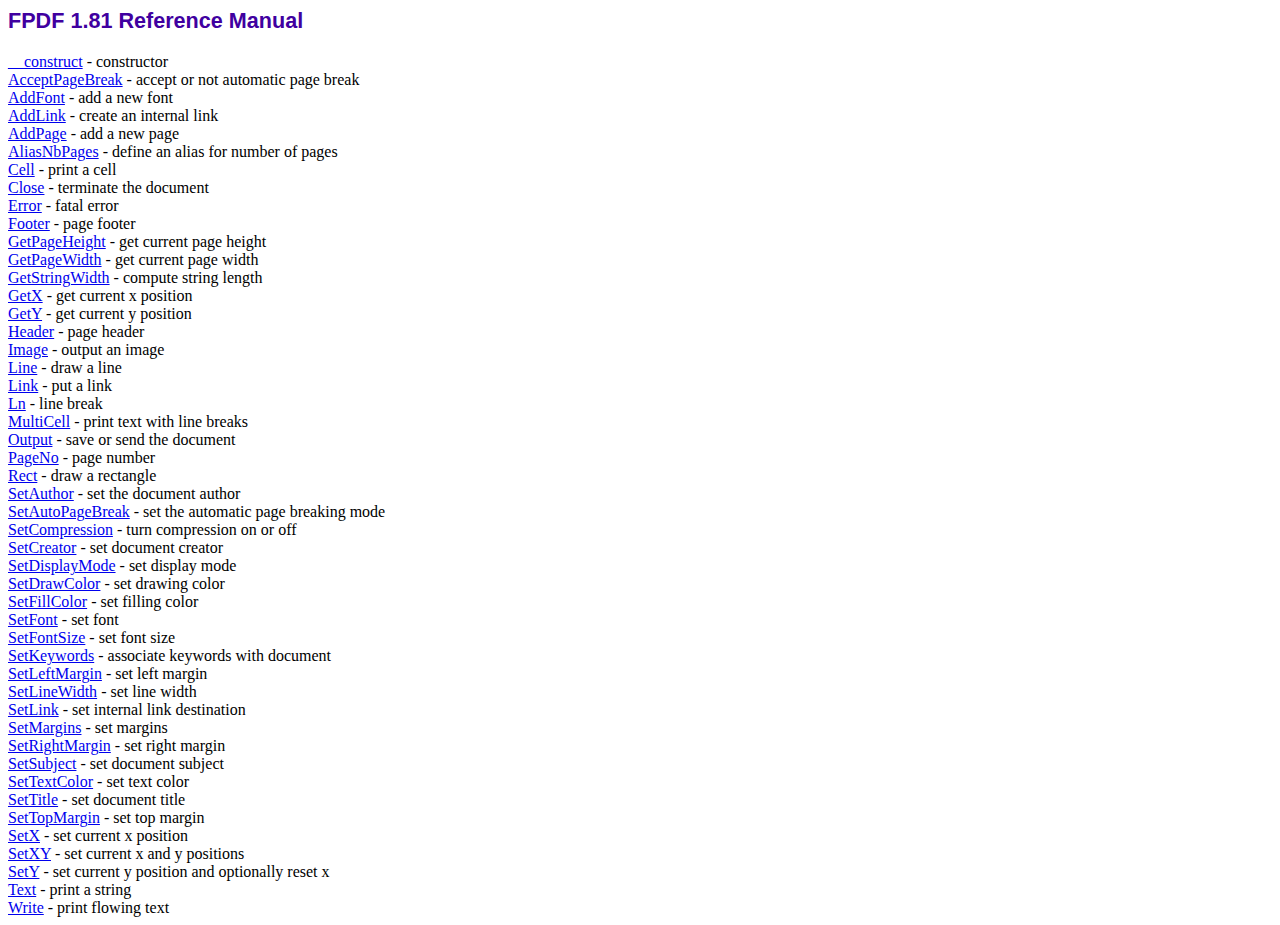
<file: SAM Polibatam/fpdf/doc/index.htm>
<!DOCTYPE html PUBLIC "-//W3C//DTD HTML 4.01 Transitional//EN">
<html>
<head>
<meta http-equiv="Content-Type" content="text/html; charset=ISO-8859-1">
<title>FPDF 1.81 Reference Manual</title>
<link type="text/css" rel="stylesheet" href="../fpdf.css">
</head>
<body>
<h1>FPDF 1.81 Reference Manual</h1>
<a href="__construct.htm">__construct</a> - constructor<br>
<a href="acceptpagebreak.htm">AcceptPageBreak</a> - accept or not automatic page break<br>
<a href="addfont.htm">AddFont</a> - add a new font<br>
<a href="addlink.htm">AddLink</a> - create an internal link<br>
<a href="addpage.htm">AddPage</a> - add a new page<br>
<a href="aliasnbpages.htm">AliasNbPages</a> - define an alias for number of pages<br>
<a href="cell.htm">Cell</a> - print a cell<br>
<a href="close.htm">Close</a> - terminate the document<br>
<a href="error.htm">Error</a> - fatal error<br>
<a href="footer.htm">Footer</a> - page footer<br>
<a href="getpageheight.htm">GetPageHeight</a> - get current page height<br>
<a href="getpagewidth.htm">GetPageWidth</a> - get current page width<br>
<a href="getstringwidth.htm">GetStringWidth</a> - compute string length<br>
<a href="getx.htm">GetX</a> - get current x position<br>
<a href="gety.htm">GetY</a> - get current y position<br>
<a href="header.htm">Header</a> - page header<br>
<a href="image.htm">Image</a> - output an image<br>
<a href="line.htm">Line</a> - draw a line<br>
<a href="link.htm">Link</a> - put a link<br>
<a href="ln.htm">Ln</a> - line break<br>
<a href="multicell.htm">MultiCell</a> - print text with line breaks<br>
<a href="output.htm">Output</a> - save or send the document<br>
<a href="pageno.htm">PageNo</a> - page number<br>
<a href="rect.htm">Rect</a> - draw a rectangle<br>
<a href="setauthor.htm">SetAuthor</a> - set the document author<br>
<a href="setautopagebreak.htm">SetAutoPageBreak</a> - set the automatic page breaking mode<br>
<a href="setcompression.htm">SetCompression</a> - turn compression on or off<br>
<a href="setcreator.htm">SetCreator</a> - set document creator<br>
<a href="setdisplaymode.htm">SetDisplayMode</a> - set display mode<br>
<a href="setdrawcolor.htm">SetDrawColor</a> - set drawing color<br>
<a href="setfillcolor.htm">SetFillColor</a> - set filling color<br>
<a href="setfont.htm">SetFont</a> - set font<br>
<a href="setfontsize.htm">SetFontSize</a> - set font size<br>
<a href="setkeywords.htm">SetKeywords</a> - associate keywords with document<br>
<a href="setleftmargin.htm">SetLeftMargin</a> - set left margin<br>
<a href="setlinewidth.htm">SetLineWidth</a> - set line width<br>
<a href="setlink.htm">SetLink</a> - set internal link destination<br>
<a href="setmargins.htm">SetMargins</a> - set margins<br>
<a href="setrightmargin.htm">SetRightMargin</a> - set right margin<br>
<a href="setsubject.htm">SetSubject</a> - set document subject<br>
<a href="settextcolor.htm">SetTextColor</a> - set text color<br>
<a href="settitle.htm">SetTitle</a> - set document title<br>
<a href="settopmargin.htm">SetTopMargin</a> - set top margin<br>
<a href="setx.htm">SetX</a> - set current x position<br>
<a href="setxy.htm">SetXY</a> - set current x and y positions<br>
<a href="sety.htm">SetY</a> - set current y position and optionally reset x<br>
<a href="text.htm">Text</a> - print a string<br>
<a href="write.htm">Write</a> - print flowing text<br>
</body>
</html>
</file>
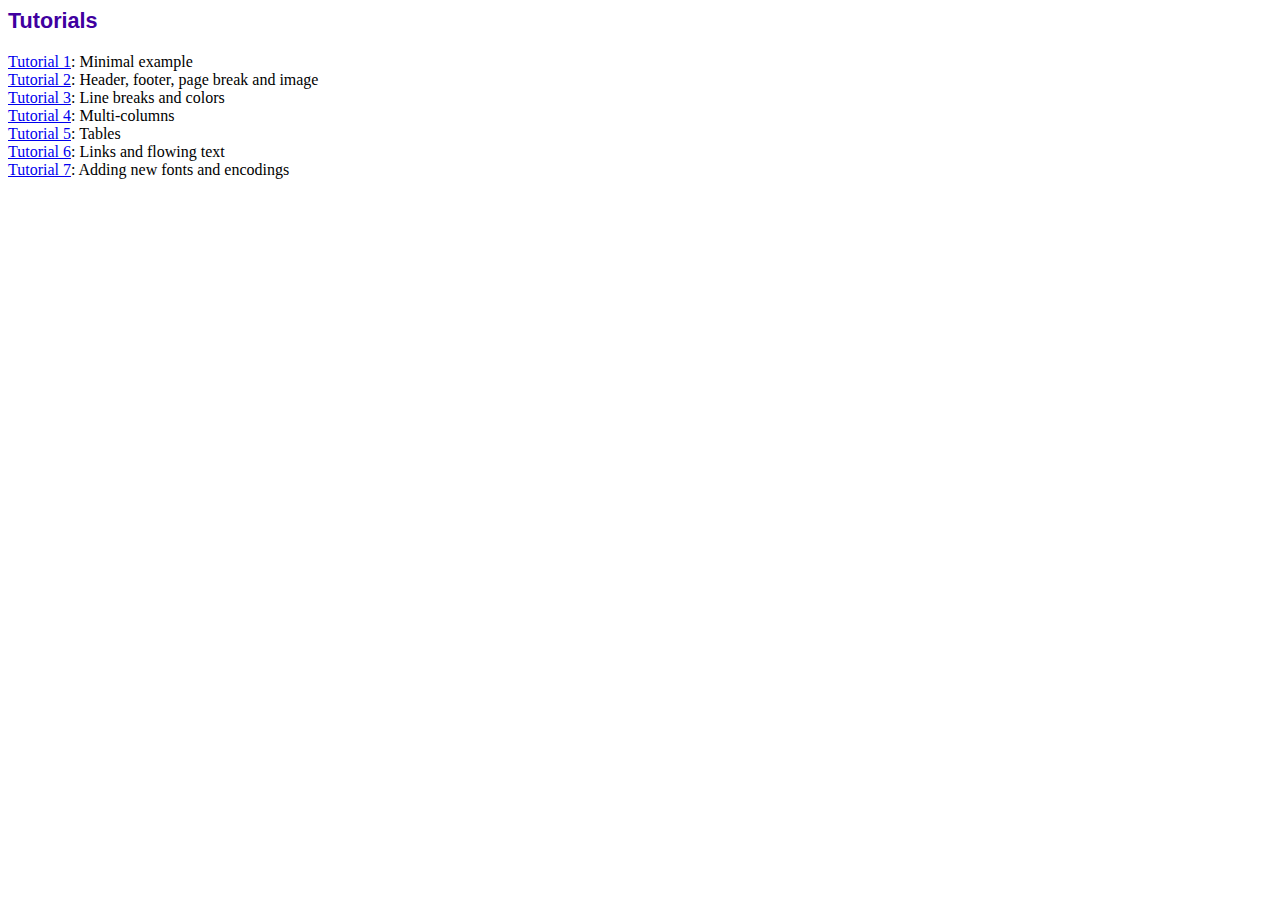
<file: SAM Polibatam/fpdf/tutorial/index.htm>
<!DOCTYPE html PUBLIC "-//W3C//DTD HTML 4.01 Transitional//EN">
<html>
<head>
<meta http-equiv="Content-Type" content="text/html; charset=ISO-8859-1">
<title>Tutorials</title>
<link type="text/css" rel="stylesheet" href="../fpdf.css">
</head>
<body>
<h1>Tutorials</h1>
<ul style="list-style-type:none; margin-left:0; padding-left:0">
<li><a href="tuto1.htm">Tutorial 1</a>: Minimal example</li>
<li><a href="tuto2.htm">Tutorial 2</a>: Header, footer, page break and image</li>
<li><a href="tuto3.htm">Tutorial 3</a>: Line breaks and colors</li>
<li><a href="tuto4.htm">Tutorial 4</a>: Multi-columns</li>
<li><a href="tuto5.htm">Tutorial 5</a>: Tables</li>
<li><a href="tuto6.htm">Tutorial 6</a>: Links and flowing text</li>
<li><a href="tuto7.htm">Tutorial 7</a>: Adding new fonts and encodings</li>
</ul>
</body>
</html>
</file>
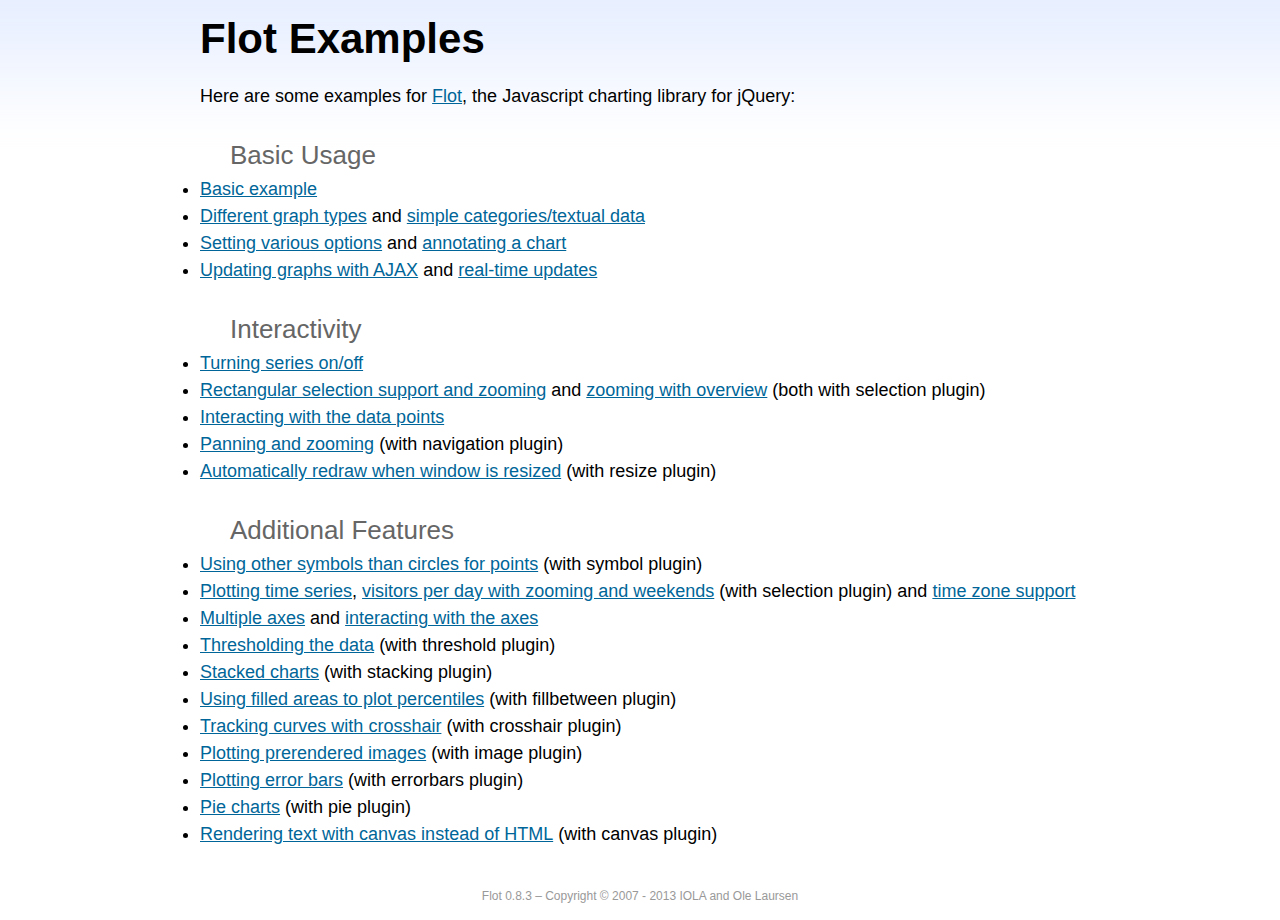
<file: assets/plugins/flot/examples/index.html>
<!DOCTYPE html PUBLIC "-//W3C//DTD HTML 4.01//EN" "http://www.w3.org/TR/html4/strict.dtd">
<html>
<head>
	<meta http-equiv="Content-Type" content="text/html; charset=utf-8">
	<title>Flot Examples</title>
	<link href="examples.css" rel="stylesheet" type="text/css">
	<style>

	h3 {
		margin-top: 30px;
		margin-bottom: 5px;
	}

	</style>
	<script language="javascript" type="text/javascript" src="../jquery.js"></script>
	<script language="javascript" type="text/javascript" src="../jquery.flot.js"></script>
	<script type="text/javascript">

	$(function() {

		// Add the Flot version string to the footer

		$("#footer").prepend("Flot " + $.plot.version + " &ndash; ");
	});

	</script>
</head>
<body>

	<div id="header">
		<h2>Flot Examples</h2>
	</div>

	<div id="content">

		<p>Here are some examples for <a href="http://www.flotcharts.org">Flot</a>, the Javascript charting library for jQuery:</p>

		<h3>Basic Usage</h3>

		<ul>
			<li><a href="basic-usage/index.html">Basic example</a></li>
			<li><a href="series-types/index.html">Different graph types</a> and <a href="categories/index.html">simple categories/textual data</a></li>
			<li><a href="basic-options/index.html">Setting various options</a> and <a href="annotating/index.html">annotating a chart</a></li>
			<li><a href="ajax/index.html">Updating graphs with AJAX</a> and <a href="realtime/index.html">real-time updates</a></li>
		</ul>

		<h3>Interactivity</h3>

		<ul>
			<li><a href="series-toggle/index.html">Turning series on/off</a></li>
			<li><a href="selection/index.html">Rectangular selection support and zooming</a> and <a href="zooming/index.html">zooming with overview</a> (both with selection plugin)</li>
			<li><a href="interacting/index.html">Interacting with the data points</a></li>
			<li><a href="navigate/index.html">Panning and zooming</a> (with navigation plugin)</li>
			<li><a href="resize/index.html">Automatically redraw when window is resized</a> (with resize plugin)</li>
		</ul>

		<h3>Additional Features</h3>

		<ul>
			<li><a href="symbols/index.html">Using other symbols than circles for points</a> (with symbol plugin)</li>
			<li><a href="axes-time/index.html">Plotting time series</a>, <a href="visitors/index.html">visitors per day with zooming and weekends</a> (with selection plugin) and <a href="axes-time-zones/index.html">time zone support</a></li>
			<li><a href="axes-multiple/index.html">Multiple axes</a> and <a href="axes-interacting/index.html">interacting with the axes</a></li>
			<li><a href="threshold/index.html">Thresholding the data</a> (with threshold plugin)</li>
			<li><a href="stacking/index.html">Stacked charts</a> (with stacking plugin)</li>
			<li><a href="percentiles/index.html">Using filled areas to plot percentiles</a> (with fillbetween plugin)</li>
			<li><a href="tracking/index.html">Tracking curves with crosshair</a> (with crosshair plugin)</li>
			<li><a href="image/index.html">Plotting prerendered images</a> (with image plugin)</li>
			<li><a href="series-errorbars/index.html">Plotting error bars</a> (with errorbars plugin)</li>
			<li><a href="series-pie/index.html">Pie charts</a> (with pie plugin)</li>
			<li><a href="canvas/index.html">Rendering text with canvas instead of HTML</a> (with canvas plugin)</li>
		</ul>

	</div>

	<div id="footer">
		Copyright &copy; 2007 - 2013 IOLA and Ole Laursen
	</div>

</body>
</html>
</file>
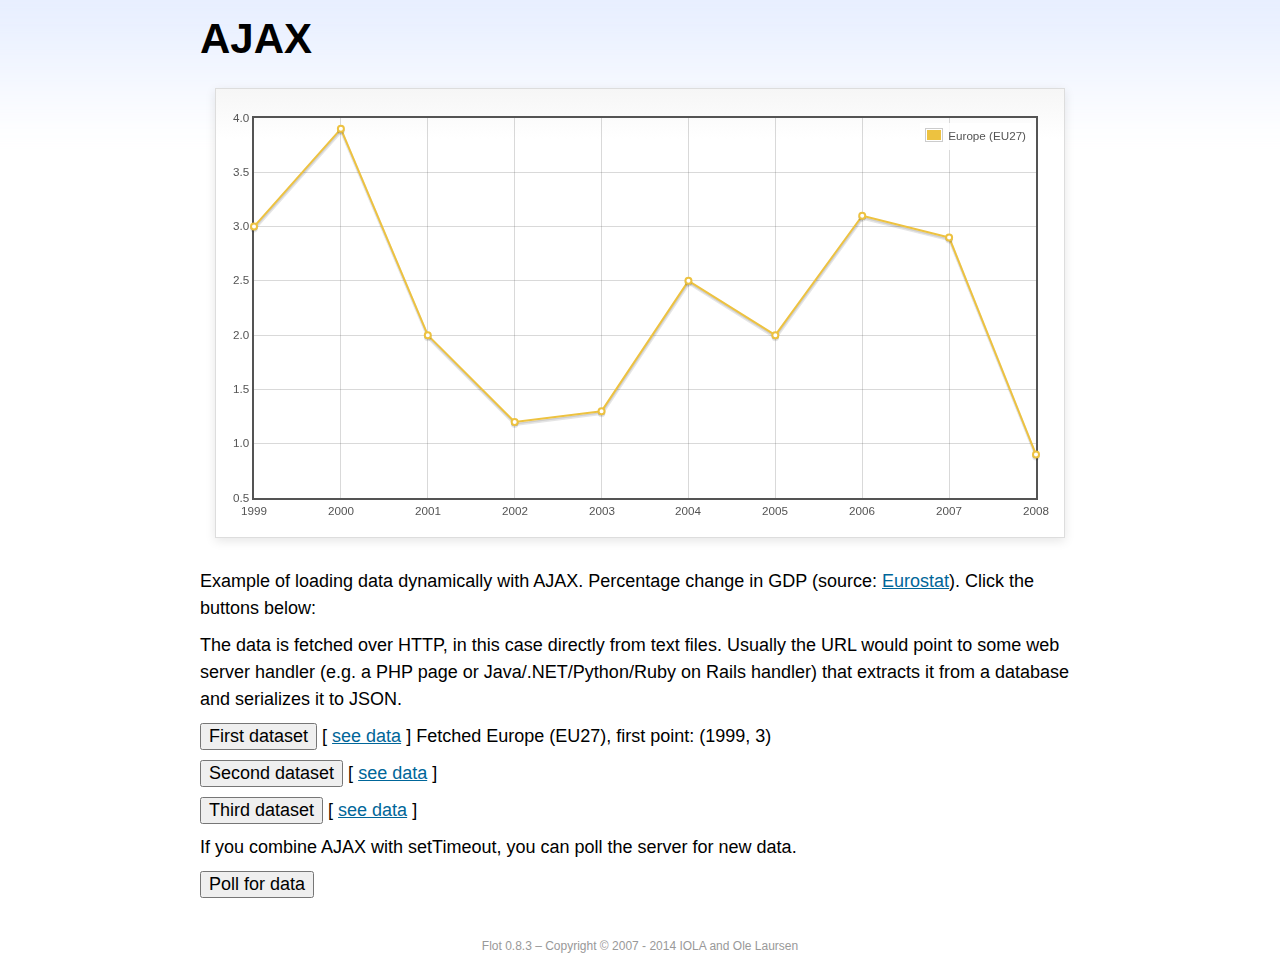
<file: assets/plugins/flot/examples/ajax/index.html>
<!DOCTYPE html PUBLIC "-//W3C//DTD HTML 4.01//EN" "http://www.w3.org/TR/html4/strict.dtd">
<html>
<head>
	<meta http-equiv="Content-Type" content="text/html; charset=utf-8">
	<title>Flot Examples: AJAX</title>
	<link href="../examples.css" rel="stylesheet" type="text/css">
	<!--[if lte IE 8]><script language="javascript" type="text/javascript" src="../../excanvas.min.js"></script><![endif]-->
	<script language="javascript" type="text/javascript" src="../../jquery.js"></script>
	<script language="javascript" type="text/javascript" src="../../jquery.flot.js"></script>
	<script type="text/javascript">

	$(function() {

		var options = {
			lines: {
				show: true
			},
			points: {
				show: true
			},
			xaxis: {
				tickDecimals: 0,
				tickSize: 1
			}
		};

		var data = [];

		$.plot("#placeholder", data, options);

		// Fetch one series, adding to what we already have

		var alreadyFetched = {};

		$("button.fetchSeries").click(function () {

			var button = $(this);

			// Find the URL in the link right next to us, then fetch the data

			var dataurl = button.siblings("a").attr("href");

			function onDataReceived(series) {

				// Extract the first coordinate pair; jQuery has parsed it, so
				// the data is now just an ordinary JavaScript object

				var firstcoordinate = "(" + series.data[0][0] + ", " + series.data[0][1] + ")";
				button.siblings("span").text("Fetched " + series.label + ", first point: " + firstcoordinate);

				// Push the new data onto our existing data array

				if (!alreadyFetched[series.label]) {
					alreadyFetched[series.label] = true;
					data.push(series);
				}

				$.plot("#placeholder", data, options);
			}

			$.ajax({
				url: dataurl,
				type: "GET",
				dataType: "json",
				success: onDataReceived
			});
		});

		// Initiate a recurring data update

		$("button.dataUpdate").click(function () {

			data = [];
			alreadyFetched = {};

			$.plot("#placeholder", data, options);

			var iteration = 0;

			function fetchData() {

				++iteration;

				function onDataReceived(series) {

					// Load all the data in one pass; if we only got partial
					// data we could merge it with what we already have.

					data = [ series ];
					$.plot("#placeholder", data, options);
				}

				// Normally we call the same URL - a script connected to a
				// database - but in this case we only have static example
				// files, so we need to modify the URL.

				$.ajax({
					url: "data-eu-gdp-growth-" + iteration + ".json",
					type: "GET",
					dataType: "json",
					success: onDataReceived
				});

				if (iteration < 5) {
					setTimeout(fetchData, 1000);
				} else {
					data = [];
					alreadyFetched = {};
				}
			}

			setTimeout(fetchData, 1000);
		});

		// Load the first series by default, so we don't have an empty plot

		$("button.fetchSeries:first").click();

		// Add the Flot version string to the footer

		$("#footer").prepend("Flot " + $.plot.version + " &ndash; ");
	});

	</script>
</head>
<body>

	<div id="header">
		<h2>AJAX</h2>
	</div>

	<div id="content">

		<div class="demo-container">
			<div id="placeholder" class="demo-placeholder"></div>
		</div>

		<p>Example of loading data dynamically with AJAX. Percentage change in GDP (source: <a href="http://epp.eurostat.ec.europa.eu/tgm/table.do?tab=table&init=1&plugin=1&language=en&pcode=tsieb020">Eurostat</a>). Click the buttons below:</p>

		<p>The data is fetched over HTTP, in this case directly from text files. Usually the URL would point to some web server handler (e.g. a PHP page or Java/.NET/Python/Ruby on Rails handler) that extracts it from a database and serializes it to JSON.</p>

		<p>
			<button class="fetchSeries">First dataset</button>
			[ <a href="data-eu-gdp-growth.json">see data</a> ]
			<span></span>
		</p>

		<p>
			<button class="fetchSeries">Second dataset</button>
			[ <a href="data-japan-gdp-growth.json">see data</a> ]
			<span></span>
		</p>

		<p>
			<button class="fetchSeries">Third dataset</button>
			[ <a href="data-usa-gdp-growth.json">see data</a> ]
			<span></span>
		</p>

		<p>If you combine AJAX with setTimeout, you can poll the server for new data.</p>

		<p>
			<button class="dataUpdate">Poll for data</button>
		</p>

	</div>

	<div id="footer">
		Copyright &copy; 2007 - 2014 IOLA and Ole Laursen
	</div>

</body>
</html>
</file>
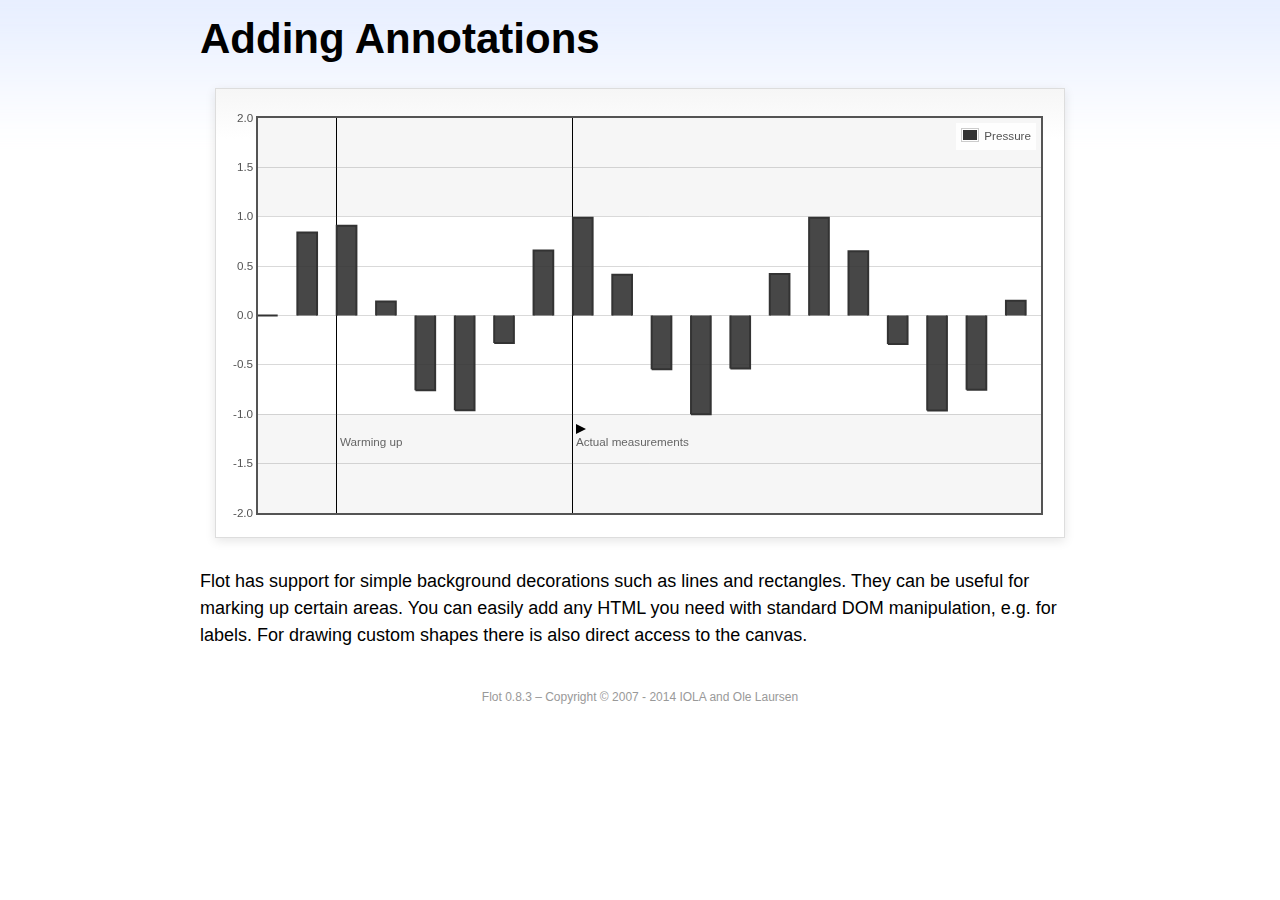
<file: assets/plugins/flot/examples/annotating/index.html>
<!DOCTYPE html PUBLIC "-//W3C//DTD HTML 4.01//EN" "http://www.w3.org/TR/html4/strict.dtd">
<html>
<head>
	<meta http-equiv="Content-Type" content="text/html; charset=utf-8">
	<title>Flot Examples: Adding Annotations</title>
	<link href="../examples.css" rel="stylesheet" type="text/css">
	<!--[if lte IE 8]><script language="javascript" type="text/javascript" src="../../excanvas.min.js"></script><![endif]-->
	<script language="javascript" type="text/javascript" src="../../jquery.js"></script>
	<script language="javascript" type="text/javascript" src="../../jquery.flot.js"></script>
	<script type="text/javascript">

	$(function() {

		var d1 = [];
		for (var i = 0; i < 20; ++i) {
			d1.push([i, Math.sin(i)]);
		}

		var data = [{ data: d1, label: "Pressure", color: "#333" }];

		var markings = [
			{ color: "#f6f6f6", yaxis: { from: 1 } },
			{ color: "#f6f6f6", yaxis: { to: -1 } },
			{ color: "#000", lineWidth: 1, xaxis: { from: 2, to: 2 } },
			{ color: "#000", lineWidth: 1, xaxis: { from: 8, to: 8 } }
		];

		var placeholder = $("#placeholder");

		var plot = $.plot(placeholder, data, {
			bars: { show: true, barWidth: 0.5, fill: 0.9 },
			xaxis: { ticks: [], autoscaleMargin: 0.02 },
			yaxis: { min: -2, max: 2 },
			grid: { markings: markings }
		});

		var o = plot.pointOffset({ x: 2, y: -1.2});

		// Append it to the placeholder that Flot already uses for positioning

		placeholder.append("<div style='position:absolute;left:" + (o.left + 4) + "px;top:" + o.top + "px;color:#666;font-size:smaller'>Warming up</div>");

		o = plot.pointOffset({ x: 8, y: -1.2});
		placeholder.append("<div style='position:absolute;left:" + (o.left + 4) + "px;top:" + o.top + "px;color:#666;font-size:smaller'>Actual measurements</div>");

		// Draw a little arrow on top of the last label to demonstrate canvas
		// drawing

		var ctx = plot.getCanvas().getContext("2d");
		ctx.beginPath();
		o.left += 4;
		ctx.moveTo(o.left, o.top);
		ctx.lineTo(o.left, o.top - 10);
		ctx.lineTo(o.left + 10, o.top - 5);
		ctx.lineTo(o.left, o.top);
		ctx.fillStyle = "#000";
		ctx.fill();

		// Add the Flot version string to the footer

		$("#footer").prepend("Flot " + $.plot.version + " &ndash; ");
	});

	</script>
</head>
<body>

	<div id="header">
		<h2>Adding Annotations</h2>
	</div>

	<div id="content">

		<div class="demo-container">
			<div id="placeholder" class="demo-placeholder"></div>
		</div>

		<p>Flot has support for simple background decorations such as lines and rectangles. They can be useful for marking up certain areas. You can easily add any HTML you need with standard DOM manipulation, e.g. for labels. For drawing custom shapes there is also direct access to the canvas.</p>

	</div>

	<div id="footer">
		Copyright &copy; 2007 - 2014 IOLA and Ole Laursen
	</div>

</body>
</html>
</file>
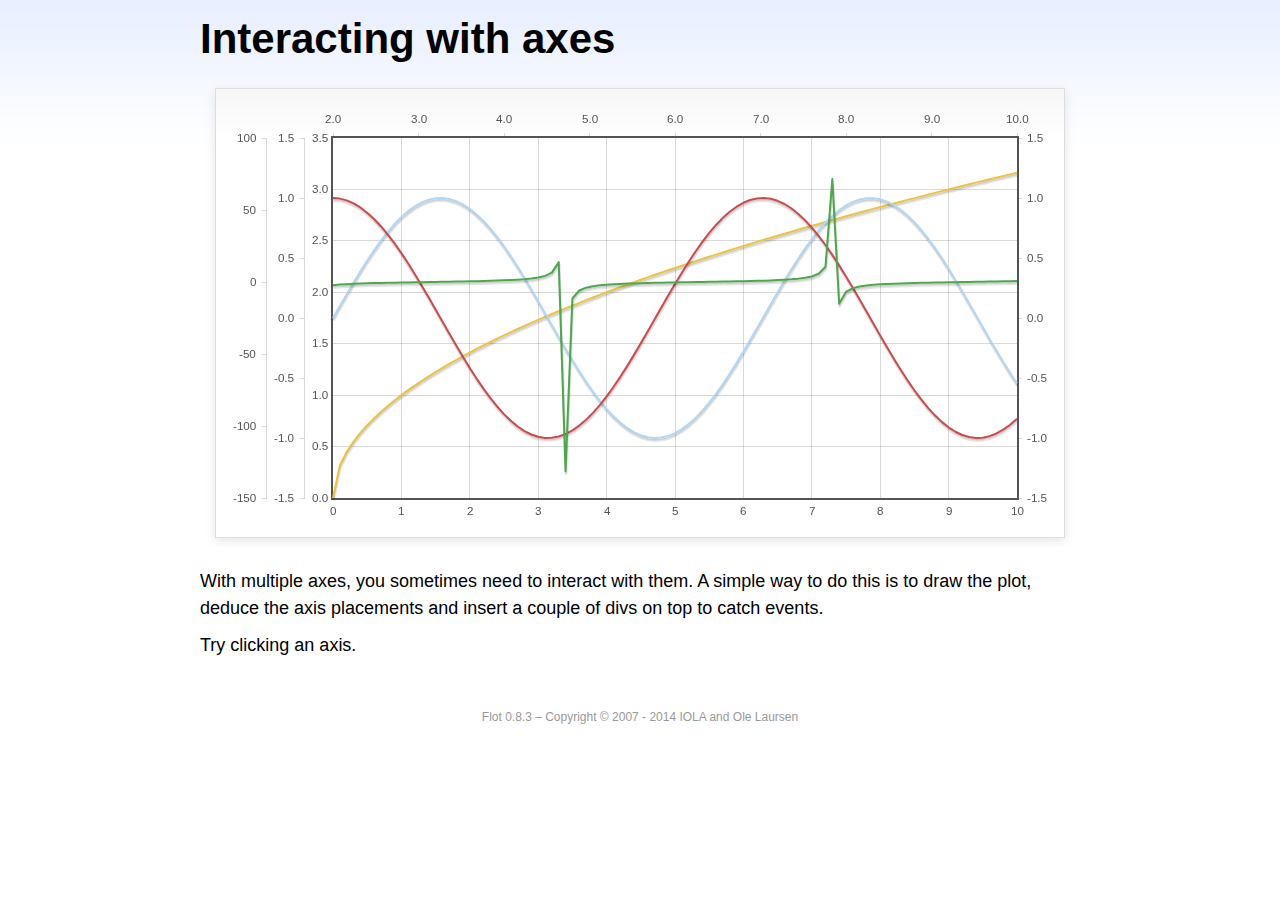
<file: assets/plugins/flot/examples/axes-interacting/index.html>
<!DOCTYPE html PUBLIC "-//W3C//DTD HTML 4.01//EN" "http://www.w3.org/TR/html4/strict.dtd">
<html>
<head>
	<meta http-equiv="Content-Type" content="text/html; charset=utf-8">
	<title>Flot Examples: Interacting with axes</title>
	<link href="../examples.css" rel="stylesheet" type="text/css">
	<!--[if lte IE 8]><script language="javascript" type="text/javascript" src="../../excanvas.min.js"></script><![endif]-->
	<script language="javascript" type="text/javascript" src="../../jquery.js"></script>
	<script language="javascript" type="text/javascript" src="../../jquery.flot.js"></script>
	<script type="text/javascript">

	$(function() {

		function generate(start, end, fn) {
			var res = [];
			for (var i = 0; i <= 100; ++i) {
				var x = start + i / 100 * (end - start);
				res.push([x, fn(x)]);
			}
			return res;
		}

		var data = [
			{ data: generate(0, 10, function (x) { return Math.sqrt(x);}), xaxis: 1, yaxis:1 },
			{ data: generate(0, 10, function (x) { return Math.sin(x);}), xaxis: 1, yaxis:2 },
			{ data: generate(0, 10, function (x) { return Math.cos(x);}), xaxis: 1, yaxis:3 },
			{ data: generate(2, 10, function (x) { return Math.tan(x);}), xaxis: 2, yaxis: 4 }
		];

		var plot = $.plot("#placeholder", data, {
			xaxes: [
				{ position: 'bottom' },
				{ position: 'top'}
			],
			yaxes: [
				{ position: 'left' },
				{ position: 'left' },
				{ position: 'right' },
				{ position: 'left' }
			]
		});

		// Create a div for each axis

		$.each(plot.getAxes(), function (i, axis) {
			if (!axis.show)
				return;

			var box = axis.box;

			$("<div class='axisTarget' style='position:absolute; left:" + box.left + "px; top:" + box.top + "px; width:" + box.width +  "px; height:" + box.height + "px'></div>")
				.data("axis.direction", axis.direction)
				.data("axis.n", axis.n)
				.css({ backgroundColor: "#f00", opacity: 0, cursor: "pointer" })
				.appendTo(plot.getPlaceholder())
				.hover(
					function () { $(this).css({ opacity: 0.10 }) },
					function () { $(this).css({ opacity: 0 }) }
				)
				.click(function () {
					$("#click").text("You clicked the " + axis.direction + axis.n + "axis!")
				});
		});

		// Add the Flot version string to the footer

		$("#footer").prepend("Flot " + $.plot.version + " &ndash; ");
	});

	</script>
</head>
<body>

	<div id="header">
		<h2>Interacting with axes</h2>
	</div>

	<div id="content">

		<div class="demo-container">
			<div id="placeholder" class="demo-placeholder"></div>
		</div>

		<p>With multiple axes, you sometimes need to interact with them. A simple way to do this is to draw the plot, deduce the axis placements and insert a couple of divs on top to catch events.</p>

		<p>Try clicking an axis.</p>

		<p id="click"></p>

	</div>

	<div id="footer">
		Copyright &copy; 2007 - 2014 IOLA and Ole Laursen
	</div>

</body>
</html>
</file>
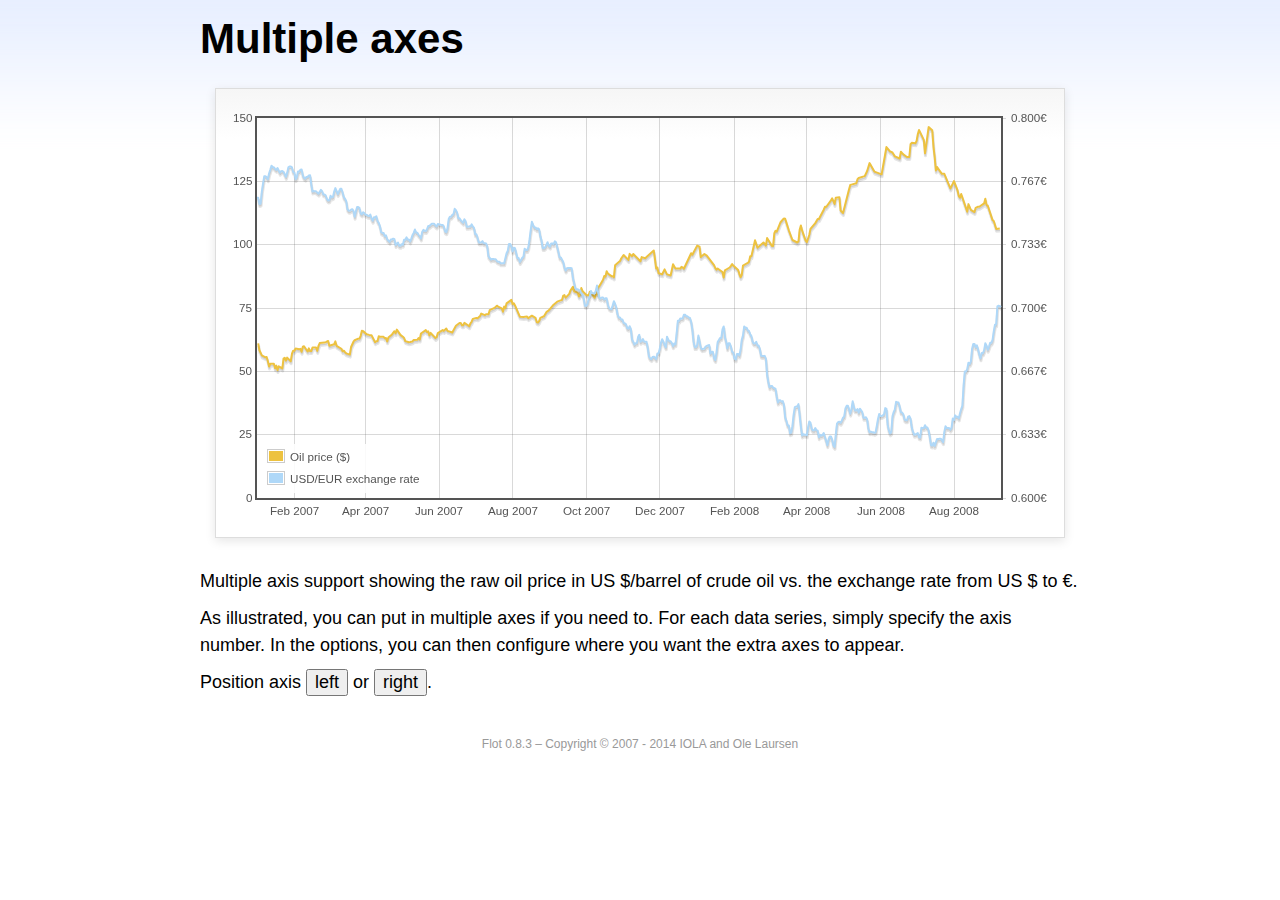
<file: assets/plugins/flot/examples/axes-multiple/index.html>
<!DOCTYPE html PUBLIC "-//W3C//DTD HTML 4.01//EN" "http://www.w3.org/TR/html4/strict.dtd">
<html>
<head>
	<meta http-equiv="Content-Type" content="text/html; charset=utf-8">
	<title>Flot Examples: Multiple Axes</title>
	<link href="../examples.css" rel="stylesheet" type="text/css">
	<!--[if lte IE 8]><script language="javascript" type="text/javascript" src="../../excanvas.min.js"></script><![endif]-->
	<script language="javascript" type="text/javascript" src="../../jquery.js"></script>
	<script language="javascript" type="text/javascript" src="../../jquery.flot.js"></script>
	<script language="javascript" type="text/javascript" src="../../jquery.flot.time.js"></script>
	<script type="text/javascript">

	$(function() {

		var oilprices = [[1167692400000,61.05], [1167778800000,58.32], [1167865200000,57.35], [1167951600000,56.31], [1168210800000,55.55], [1168297200000,55.64], [1168383600000,54.02], [1168470000000,51.88], [1168556400000,52.99], [1168815600000,52.99], [1168902000000,51.21], [1168988400000,52.24], [1169074800000,50.48], [1169161200000,51.99], [1169420400000,51.13], [1169506800000,55.04], [1169593200000,55.37], [1169679600000,54.23], [1169766000000,55.42], [1170025200000,54.01], [1170111600000,56.97], [1170198000000,58.14], [1170284400000,58.14], [1170370800000,59.02], [1170630000000,58.74], [1170716400000,58.88], [1170802800000,57.71], [1170889200000,59.71], [1170975600000,59.89], [1171234800000,57.81], [1171321200000,59.06], [1171407600000,58.00], [1171494000000,57.99], [1171580400000,59.39], [1171839600000,59.39], [1171926000000,58.07], [1172012400000,60.07], [1172098800000,61.14], [1172444400000,61.39], [1172530800000,61.46], [1172617200000,61.79], [1172703600000,62.00], [1172790000000,60.07], [1173135600000,60.69], [1173222000000,61.82], [1173308400000,60.05], [1173654000000,58.91], [1173740400000,57.93], [1173826800000,58.16], [1173913200000,57.55], [1173999600000,57.11], [1174258800000,56.59], [1174345200000,59.61], [1174518000000,61.69], [1174604400000,62.28], [1174860000000,62.91], [1174946400000,62.93], [1175032800000,64.03], [1175119200000,66.03], [1175205600000,65.87], [1175464800000,64.64], [1175637600000,64.38], [1175724000000,64.28], [1175810400000,64.28], [1176069600000,61.51], [1176156000000,61.89], [1176242400000,62.01], [1176328800000,63.85], [1176415200000,63.63], [1176674400000,63.61], [1176760800000,63.10], [1176847200000,63.13], [1176933600000,61.83], [1177020000000,63.38], [1177279200000,64.58], [1177452000000,65.84], [1177538400000,65.06], [1177624800000,66.46], [1177884000000,64.40], [1178056800000,63.68], [1178143200000,63.19], [1178229600000,61.93], [1178488800000,61.47], [1178575200000,61.55], [1178748000000,61.81], [1178834400000,62.37], [1179093600000,62.46], [1179180000000,63.17], [1179266400000,62.55], [1179352800000,64.94], [1179698400000,66.27], [1179784800000,65.50], [1179871200000,65.77], [1179957600000,64.18], [1180044000000,65.20], [1180389600000,63.15], [1180476000000,63.49], [1180562400000,65.08], [1180908000000,66.30], [1180994400000,65.96], [1181167200000,66.93], [1181253600000,65.98], [1181599200000,65.35], [1181685600000,66.26], [1181858400000,68.00], [1182117600000,69.09], [1182204000000,69.10], [1182290400000,68.19], [1182376800000,68.19], [1182463200000,69.14], [1182722400000,68.19], [1182808800000,67.77], [1182895200000,68.97], [1182981600000,69.57], [1183068000000,70.68], [1183327200000,71.09], [1183413600000,70.92], [1183586400000,71.81], [1183672800000,72.81], [1183932000000,72.19], [1184018400000,72.56], [1184191200000,72.50], [1184277600000,74.15], [1184623200000,75.05], [1184796000000,75.92], [1184882400000,75.57], [1185141600000,74.89], [1185228000000,73.56], [1185314400000,75.57], [1185400800000,74.95], [1185487200000,76.83], [1185832800000,78.21], [1185919200000,76.53], [1186005600000,76.86], [1186092000000,76.00], [1186437600000,71.59], [1186696800000,71.47], [1186956000000,71.62], [1187042400000,71.00], [1187301600000,71.98], [1187560800000,71.12], [1187647200000,69.47], [1187733600000,69.26], [1187820000000,69.83], [1187906400000,71.09], [1188165600000,71.73], [1188338400000,73.36], [1188511200000,74.04], [1188856800000,76.30], [1189116000000,77.49], [1189461600000,78.23], [1189548000000,79.91], [1189634400000,80.09], [1189720800000,79.10], [1189980000000,80.57], [1190066400000,81.93], [1190239200000,83.32], [1190325600000,81.62], [1190584800000,80.95], [1190671200000,79.53], [1190757600000,80.30], [1190844000000,82.88], [1190930400000,81.66], [1191189600000,80.24], [1191276000000,80.05], [1191362400000,79.94], [1191448800000,81.44], [1191535200000,81.22], [1191794400000,79.02], [1191880800000,80.26], [1191967200000,80.30], [1192053600000,83.08], [1192140000000,83.69], [1192399200000,86.13], [1192485600000,87.61], [1192572000000,87.40], [1192658400000,89.47], [1192744800000,88.60], [1193004000000,87.56], [1193090400000,87.56], [1193176800000,87.10], [1193263200000,91.86], [1193612400000,93.53], [1193698800000,94.53], [1193871600000,95.93], [1194217200000,93.98], [1194303600000,96.37], [1194476400000,95.46], [1194562800000,96.32], [1195081200000,93.43], [1195167600000,95.10], [1195426800000,94.64], [1195513200000,95.10], [1196031600000,97.70], [1196118000000,94.42], [1196204400000,90.62], [1196290800000,91.01], [1196377200000,88.71], [1196636400000,88.32], [1196809200000,90.23], [1196982000000,88.28], [1197241200000,87.86], [1197327600000,90.02], [1197414000000,92.25], [1197586800000,90.63], [1197846000000,90.63], [1197932400000,90.49], [1198018800000,91.24], [1198105200000,91.06], [1198191600000,90.49], [1198710000000,96.62], [1198796400000,96.00], [1199142000000,99.62], [1199314800000,99.18], [1199401200000,95.09], [1199660400000,96.33], [1199833200000,95.67], [1200351600000,91.90], [1200438000000,90.84], [1200524400000,90.13], [1200610800000,90.57], [1200956400000,89.21], [1201042800000,86.99], [1201129200000,89.85], [1201474800000,90.99], [1201561200000,91.64], [1201647600000,92.33], [1201734000000,91.75], [1202079600000,90.02], [1202166000000,88.41], [1202252400000,87.14], [1202338800000,88.11], [1202425200000,91.77], [1202770800000,92.78], [1202857200000,93.27], [1202943600000,95.46], [1203030000000,95.46], [1203289200000,101.74], [1203462000000,98.81], [1203894000000,100.88], [1204066800000,99.64], [1204153200000,102.59], [1204239600000,101.84], [1204498800000,99.52], [1204585200000,99.52], [1204671600000,104.52], [1204758000000,105.47], [1204844400000,105.15], [1205103600000,108.75], [1205276400000,109.92], [1205362800000,110.33], [1205449200000,110.21], [1205708400000,105.68], [1205967600000,101.84], [1206313200000,100.86], [1206399600000,101.22], [1206486000000,105.90], [1206572400000,107.58], [1206658800000,105.62], [1206914400000,101.58], [1207000800000,100.98], [1207173600000,103.83], [1207260000000,106.23], [1207605600000,108.50], [1207778400000,110.11], [1207864800000,110.14], [1208210400000,113.79], [1208296800000,114.93], [1208383200000,114.86], [1208728800000,117.48], [1208815200000,118.30], [1208988000000,116.06], [1209074400000,118.52], [1209333600000,118.75], [1209420000000,113.46], [1209592800000,112.52], [1210024800000,121.84], [1210111200000,123.53], [1210197600000,123.69], [1210543200000,124.23], [1210629600000,125.80], [1210716000000,126.29], [1211148000000,127.05], [1211320800000,129.07], [1211493600000,132.19], [1211839200000,128.85], [1212357600000,127.76], [1212703200000,138.54], [1212962400000,136.80], [1213135200000,136.38], [1213308000000,134.86], [1213653600000,134.01], [1213740000000,136.68], [1213912800000,135.65], [1214172000000,134.62], [1214258400000,134.62], [1214344800000,134.62], [1214431200000,139.64], [1214517600000,140.21], [1214776800000,140.00], [1214863200000,140.97], [1214949600000,143.57], [1215036000000,145.29], [1215381600000,141.37], [1215468000000,136.04], [1215727200000,146.40], [1215986400000,145.18], [1216072800000,138.74], [1216159200000,134.60], [1216245600000,129.29], [1216332000000,130.65], [1216677600000,127.95], [1216850400000,127.95], [1217282400000,122.19], [1217455200000,124.08], [1217541600000,125.10], [1217800800000,121.41], [1217887200000,119.17], [1217973600000,118.58], [1218060000000,120.02], [1218405600000,114.45], [1218492000000,113.01], [1218578400000,116.00], [1218751200000,113.77], [1219010400000,112.87], [1219096800000,114.53], [1219269600000,114.98], [1219356000000,114.98], [1219701600000,116.27], [1219788000000,118.15], [1219874400000,115.59], [1219960800000,115.46], [1220306400000,109.71], [1220392800000,109.35], [1220565600000,106.23], [1220824800000,106.34]];

		var exchangerates = [[1167606000000,0.7580], [1167692400000,0.7580], [1167778800000,0.75470], [1167865200000,0.75490], [1167951600000,0.76130], [1168038000000,0.76550], [1168124400000,0.76930], [1168210800000,0.76940], [1168297200000,0.76880], [1168383600000,0.76780], [1168470000000,0.77080], [1168556400000,0.77270], [1168642800000,0.77490], [1168729200000,0.77410], [1168815600000,0.77410], [1168902000000,0.77320], [1168988400000,0.77270], [1169074800000,0.77370], [1169161200000,0.77240], [1169247600000,0.77120], [1169334000000,0.7720], [1169420400000,0.77210], [1169506800000,0.77170], [1169593200000,0.77040], [1169679600000,0.7690], [1169766000000,0.77110], [1169852400000,0.7740], [1169938800000,0.77450], [1170025200000,0.77450], [1170111600000,0.7740], [1170198000000,0.77160], [1170284400000,0.77130], [1170370800000,0.76780], [1170457200000,0.76880], [1170543600000,0.77180], [1170630000000,0.77180], [1170716400000,0.77280], [1170802800000,0.77290], [1170889200000,0.76980], [1170975600000,0.76850], [1171062000000,0.76810], [1171148400000,0.7690], [1171234800000,0.7690], [1171321200000,0.76980], [1171407600000,0.76990], [1171494000000,0.76510], [1171580400000,0.76130], [1171666800000,0.76160], [1171753200000,0.76140], [1171839600000,0.76140], [1171926000000,0.76070], [1172012400000,0.76020], [1172098800000,0.76110], [1172185200000,0.76220], [1172271600000,0.76150], [1172358000000,0.75980], [1172444400000,0.75980], [1172530800000,0.75920], [1172617200000,0.75730], [1172703600000,0.75660], [1172790000000,0.75670], [1172876400000,0.75910], [1172962800000,0.75820], [1173049200000,0.75850], [1173135600000,0.76130], [1173222000000,0.76310], [1173308400000,0.76150], [1173394800000,0.760], [1173481200000,0.76130], [1173567600000,0.76270], [1173654000000,0.76270], [1173740400000,0.76080], [1173826800000,0.75830], [1173913200000,0.75750], [1173999600000,0.75620], [1174086000000,0.7520], [1174172400000,0.75120], [1174258800000,0.75120], [1174345200000,0.75170], [1174431600000,0.7520], [1174518000000,0.75110], [1174604400000,0.7480], [1174690800000,0.75090], [1174777200000,0.75310], [1174860000000,0.75310], [1174946400000,0.75270], [1175032800000,0.74980], [1175119200000,0.74930], [1175205600000,0.75040], [1175292000000,0.750], [1175378400000,0.74910], [1175464800000,0.74910], [1175551200000,0.74850], [1175637600000,0.74840], [1175724000000,0.74920], [1175810400000,0.74710], [1175896800000,0.74590], [1175983200000,0.74770], [1176069600000,0.74770], [1176156000000,0.74830], [1176242400000,0.74580], [1176328800000,0.74480], [1176415200000,0.7430], [1176501600000,0.73990], [1176588000000,0.73950], [1176674400000,0.73950], [1176760800000,0.73780], [1176847200000,0.73820], [1176933600000,0.73620], [1177020000000,0.73550], [1177106400000,0.73480], [1177192800000,0.73610], [1177279200000,0.73610], [1177365600000,0.73650], [1177452000000,0.73620], [1177538400000,0.73310], [1177624800000,0.73390], [1177711200000,0.73440], [1177797600000,0.73270], [1177884000000,0.73270], [1177970400000,0.73360], [1178056800000,0.73330], [1178143200000,0.73590], [1178229600000,0.73590], [1178316000000,0.73720], [1178402400000,0.7360], [1178488800000,0.7360], [1178575200000,0.7350], [1178661600000,0.73650], [1178748000000,0.73840], [1178834400000,0.73950], [1178920800000,0.74130], [1179007200000,0.73970], [1179093600000,0.73960], [1179180000000,0.73850], [1179266400000,0.73780], [1179352800000,0.73660], [1179439200000,0.740], [1179525600000,0.74110], [1179612000000,0.74060], [1179698400000,0.74050], [1179784800000,0.74140], [1179871200000,0.74310], [1179957600000,0.74310], [1180044000000,0.74380], [1180130400000,0.74430], [1180216800000,0.74430], [1180303200000,0.74430], [1180389600000,0.74340], [1180476000000,0.74290], [1180562400000,0.74420], [1180648800000,0.7440], [1180735200000,0.74390], [1180821600000,0.74370], [1180908000000,0.74370], [1180994400000,0.74290], [1181080800000,0.74030], [1181167200000,0.73990], [1181253600000,0.74180], [1181340000000,0.74680], [1181426400000,0.7480], [1181512800000,0.7480], [1181599200000,0.7490], [1181685600000,0.74940], [1181772000000,0.75220], [1181858400000,0.75150], [1181944800000,0.75020], [1182031200000,0.74720], [1182117600000,0.74720], [1182204000000,0.74620], [1182290400000,0.74550], [1182376800000,0.74490], [1182463200000,0.74670], [1182549600000,0.74580], [1182636000000,0.74270], [1182722400000,0.74270], [1182808800000,0.7430], [1182895200000,0.74290], [1182981600000,0.7440], [1183068000000,0.7430], [1183154400000,0.74220], [1183240800000,0.73880], [1183327200000,0.73880], [1183413600000,0.73690], [1183500000000,0.73450], [1183586400000,0.73450], [1183672800000,0.73450], [1183759200000,0.73520], [1183845600000,0.73410], [1183932000000,0.73410], [1184018400000,0.7340], [1184104800000,0.73240], [1184191200000,0.72720], [1184277600000,0.72640], [1184364000000,0.72550], [1184450400000,0.72580], [1184536800000,0.72580], [1184623200000,0.72560], [1184709600000,0.72570], [1184796000000,0.72470], [1184882400000,0.72430], [1184968800000,0.72440], [1185055200000,0.72350], [1185141600000,0.72350], [1185228000000,0.72350], [1185314400000,0.72350], [1185400800000,0.72620], [1185487200000,0.72880], [1185573600000,0.73010], [1185660000000,0.73370], [1185746400000,0.73370], [1185832800000,0.73240], [1185919200000,0.72970], [1186005600000,0.73170], [1186092000000,0.73150], [1186178400000,0.72880], [1186264800000,0.72630], [1186351200000,0.72630], [1186437600000,0.72420], [1186524000000,0.72530], [1186610400000,0.72640], [1186696800000,0.7270], [1186783200000,0.73120], [1186869600000,0.73050], [1186956000000,0.73050], [1187042400000,0.73180], [1187128800000,0.73580], [1187215200000,0.74090], [1187301600000,0.74540], [1187388000000,0.74370], [1187474400000,0.74240], [1187560800000,0.74240], [1187647200000,0.74150], [1187733600000,0.74190], [1187820000000,0.74140], [1187906400000,0.73770], [1187992800000,0.73550], [1188079200000,0.73150], [1188165600000,0.73150], [1188252000000,0.7320], [1188338400000,0.73320], [1188424800000,0.73460], [1188511200000,0.73280], [1188597600000,0.73230], [1188684000000,0.7340], [1188770400000,0.7340], [1188856800000,0.73360], [1188943200000,0.73510], [1189029600000,0.73460], [1189116000000,0.73210], [1189202400000,0.72940], [1189288800000,0.72660], [1189375200000,0.72660], [1189461600000,0.72540], [1189548000000,0.72420], [1189634400000,0.72130], [1189720800000,0.71970], [1189807200000,0.72090], [1189893600000,0.7210], [1189980000000,0.7210], [1190066400000,0.7210], [1190152800000,0.72090], [1190239200000,0.71590], [1190325600000,0.71330], [1190412000000,0.71050], [1190498400000,0.70990], [1190584800000,0.70990], [1190671200000,0.70930], [1190757600000,0.70930], [1190844000000,0.70760], [1190930400000,0.7070], [1191016800000,0.70490], [1191103200000,0.70120], [1191189600000,0.70110], [1191276000000,0.70190], [1191362400000,0.70460], [1191448800000,0.70630], [1191535200000,0.70890], [1191621600000,0.70770], [1191708000000,0.70770], [1191794400000,0.70770], [1191880800000,0.70910], [1191967200000,0.71180], [1192053600000,0.70790], [1192140000000,0.70530], [1192226400000,0.7050], [1192312800000,0.70550], [1192399200000,0.70550], [1192485600000,0.70450], [1192572000000,0.70510], [1192658400000,0.70510], [1192744800000,0.70170], [1192831200000,0.70], [1192917600000,0.69950], [1193004000000,0.69940], [1193090400000,0.70140], [1193176800000,0.70360], [1193263200000,0.70210], [1193349600000,0.70020], [1193436000000,0.69670], [1193522400000,0.6950], [1193612400000,0.6950], [1193698800000,0.69390], [1193785200000,0.6940], [1193871600000,0.69220], [1193958000000,0.69190], [1194044400000,0.69140], [1194130800000,0.68940], [1194217200000,0.68910], [1194303600000,0.69040], [1194390000000,0.6890], [1194476400000,0.68340], [1194562800000,0.68230], [1194649200000,0.68070], [1194735600000,0.68150], [1194822000000,0.68150], [1194908400000,0.68470], [1194994800000,0.68590], [1195081200000,0.68220], [1195167600000,0.68270], [1195254000000,0.68370], [1195340400000,0.68230], [1195426800000,0.68220], [1195513200000,0.68220], [1195599600000,0.67920], [1195686000000,0.67460], [1195772400000,0.67350], [1195858800000,0.67310], [1195945200000,0.67420], [1196031600000,0.67440], [1196118000000,0.67390], [1196204400000,0.67310], [1196290800000,0.67610], [1196377200000,0.67610], [1196463600000,0.67850], [1196550000000,0.68180], [1196636400000,0.68360], [1196722800000,0.68230], [1196809200000,0.68050], [1196895600000,0.67930], [1196982000000,0.68490], [1197068400000,0.68330], [1197154800000,0.68250], [1197241200000,0.68250], [1197327600000,0.68160], [1197414000000,0.67990], [1197500400000,0.68130], [1197586800000,0.68090], [1197673200000,0.68680], [1197759600000,0.69330], [1197846000000,0.69330], [1197932400000,0.69450], [1198018800000,0.69440], [1198105200000,0.69460], [1198191600000,0.69640], [1198278000000,0.69650], [1198364400000,0.69560], [1198450800000,0.69560], [1198537200000,0.6950], [1198623600000,0.69480], [1198710000000,0.69280], [1198796400000,0.68870], [1198882800000,0.68240], [1198969200000,0.67940], [1199055600000,0.67940], [1199142000000,0.68030], [1199228400000,0.68550], [1199314800000,0.68240], [1199401200000,0.67910], [1199487600000,0.67830], [1199574000000,0.67850], [1199660400000,0.67850], [1199746800000,0.67970], [1199833200000,0.680], [1199919600000,0.68030], [1200006000000,0.68050], [1200092400000,0.6760], [1200178800000,0.6770], [1200265200000,0.6770], [1200351600000,0.67360], [1200438000000,0.67260], [1200524400000,0.67640], [1200610800000,0.68210], [1200697200000,0.68310], [1200783600000,0.68420], [1200870000000,0.68420], [1200956400000,0.68870], [1201042800000,0.69030], [1201129200000,0.68480], [1201215600000,0.68240], [1201302000000,0.67880], [1201388400000,0.68140], [1201474800000,0.68140], [1201561200000,0.67970], [1201647600000,0.67690], [1201734000000,0.67650], [1201820400000,0.67330], [1201906800000,0.67290], [1201993200000,0.67580], [1202079600000,0.67580], [1202166000000,0.6750], [1202252400000,0.6780], [1202338800000,0.68330], [1202425200000,0.68560], [1202511600000,0.69030], [1202598000000,0.68960], [1202684400000,0.68960], [1202770800000,0.68820], [1202857200000,0.68790], [1202943600000,0.68620], [1203030000000,0.68520], [1203116400000,0.68230], [1203202800000,0.68130], [1203289200000,0.68130], [1203375600000,0.68220], [1203462000000,0.68020], [1203548400000,0.68020], [1203634800000,0.67840], [1203721200000,0.67480], [1203807600000,0.67470], [1203894000000,0.67470], [1203980400000,0.67480], [1204066800000,0.67330], [1204153200000,0.6650], [1204239600000,0.66110], [1204326000000,0.65830], [1204412400000,0.6590], [1204498800000,0.6590], [1204585200000,0.65810], [1204671600000,0.65780], [1204758000000,0.65740], [1204844400000,0.65320], [1204930800000,0.65020], [1205017200000,0.65140], [1205103600000,0.65140], [1205190000000,0.65070], [1205276400000,0.6510], [1205362800000,0.64890], [1205449200000,0.64240], [1205535600000,0.64060], [1205622000000,0.63820], [1205708400000,0.63820], [1205794800000,0.63410], [1205881200000,0.63440], [1205967600000,0.63780], [1206054000000,0.64390], [1206140400000,0.64780], [1206226800000,0.64810], [1206313200000,0.64810], [1206399600000,0.64940], [1206486000000,0.64380], [1206572400000,0.63770], [1206658800000,0.63290], [1206745200000,0.63360], [1206831600000,0.63330], [1206914400000,0.63330], [1207000800000,0.6330], [1207087200000,0.63710], [1207173600000,0.64030], [1207260000000,0.63960], [1207346400000,0.63640], [1207432800000,0.63560], [1207519200000,0.63560], [1207605600000,0.63680], [1207692000000,0.63570], [1207778400000,0.63540], [1207864800000,0.6320], [1207951200000,0.63320], [1208037600000,0.63280], [1208124000000,0.63310], [1208210400000,0.63420], [1208296800000,0.63210], [1208383200000,0.63020], [1208469600000,0.62780], [1208556000000,0.63080], [1208642400000,0.63240], [1208728800000,0.63240], [1208815200000,0.63070], [1208901600000,0.62770], [1208988000000,0.62690], [1209074400000,0.63350], [1209160800000,0.63920], [1209247200000,0.640], [1209333600000,0.64010], [1209420000000,0.63960], [1209506400000,0.64070], [1209592800000,0.64230], [1209679200000,0.64290], [1209765600000,0.64720], [1209852000000,0.64850], [1209938400000,0.64860], [1210024800000,0.64670], [1210111200000,0.64440], [1210197600000,0.64670], [1210284000000,0.65090], [1210370400000,0.64780], [1210456800000,0.64610], [1210543200000,0.64610], [1210629600000,0.64680], [1210716000000,0.64490], [1210802400000,0.6470], [1210888800000,0.64610], [1210975200000,0.64520], [1211061600000,0.64220], [1211148000000,0.64220], [1211234400000,0.64250], [1211320800000,0.64140], [1211407200000,0.63660], [1211493600000,0.63460], [1211580000000,0.6350], [1211666400000,0.63460], [1211752800000,0.63460], [1211839200000,0.63430], [1211925600000,0.63460], [1212012000000,0.63790], [1212098400000,0.64160], [1212184800000,0.64420], [1212271200000,0.64310], [1212357600000,0.64310], [1212444000000,0.64350], [1212530400000,0.6440], [1212616800000,0.64730], [1212703200000,0.64690], [1212789600000,0.63860], [1212876000000,0.63560], [1212962400000,0.6340], [1213048800000,0.63460], [1213135200000,0.6430], [1213221600000,0.64520], [1213308000000,0.64670], [1213394400000,0.65060], [1213480800000,0.65040], [1213567200000,0.65030], [1213653600000,0.64810], [1213740000000,0.64510], [1213826400000,0.6450], [1213912800000,0.64410], [1213999200000,0.64140], [1214085600000,0.64090], [1214172000000,0.64090], [1214258400000,0.64280], [1214344800000,0.64310], [1214431200000,0.64180], [1214517600000,0.63710], [1214604000000,0.63490], [1214690400000,0.63330], [1214776800000,0.63340], [1214863200000,0.63380], [1214949600000,0.63420], [1215036000000,0.6320], [1215122400000,0.63180], [1215208800000,0.6370], [1215295200000,0.63680], [1215381600000,0.63680], [1215468000000,0.63830], [1215554400000,0.63710], [1215640800000,0.63710], [1215727200000,0.63550], [1215813600000,0.6320], [1215900000000,0.62770], [1215986400000,0.62760], [1216072800000,0.62910], [1216159200000,0.62740], [1216245600000,0.62930], [1216332000000,0.63110], [1216418400000,0.6310], [1216504800000,0.63120], [1216591200000,0.63120], [1216677600000,0.63040], [1216764000000,0.62940], [1216850400000,0.63480], [1216936800000,0.63780], [1217023200000,0.63680], [1217109600000,0.63680], [1217196000000,0.63680], [1217282400000,0.6360], [1217368800000,0.6370], [1217455200000,0.64180], [1217541600000,0.64110], [1217628000000,0.64350], [1217714400000,0.64270], [1217800800000,0.64270], [1217887200000,0.64190], [1217973600000,0.64460], [1218060000000,0.64680], [1218146400000,0.64870], [1218232800000,0.65940], [1218319200000,0.66660], [1218405600000,0.66660], [1218492000000,0.66780], [1218578400000,0.67120], [1218664800000,0.67050], [1218751200000,0.67180], [1218837600000,0.67840], [1218924000000,0.68110], [1219010400000,0.68110], [1219096800000,0.67940], [1219183200000,0.68040], [1219269600000,0.67810], [1219356000000,0.67560], [1219442400000,0.67350], [1219528800000,0.67630], [1219615200000,0.67620], [1219701600000,0.67770], [1219788000000,0.68150], [1219874400000,0.68020], [1219960800000,0.6780], [1220047200000,0.67960], [1220133600000,0.68170], [1220220000000,0.68170], [1220306400000,0.68320], [1220392800000,0.68770], [1220479200000,0.69120], [1220565600000,0.69140], [1220652000000,0.70090], [1220738400000,0.70120], [1220824800000,0.7010], [1220911200000,0.70050]];

		function euroFormatter(v, axis) {
			return v.toFixed(axis.tickDecimals) + "€";
		}

		function doPlot(position) {
			$.plot("#placeholder", [
				{ data: oilprices, label: "Oil price ($)" },
				{ data: exchangerates, label: "USD/EUR exchange rate", yaxis: 2 }
			], {
				xaxes: [ { mode: "time" } ],
				yaxes: [ { min: 0 }, {
					// align if we are to the right
					alignTicksWithAxis: position == "right" ? 1 : null,
					position: position,
					tickFormatter: euroFormatter
				} ],
				legend: { position: "sw" }
			});
		}

		doPlot("right");

		$("button").click(function () {
			doPlot($(this).text());
		});

		// Add the Flot version string to the footer

		$("#footer").prepend("Flot " + $.plot.version + " &ndash; ");
	});

	</script>
</head>
<body>

	<div id="header">
		<h2>Multiple axes</h2>
	</div>

	<div id="content">

		<div class="demo-container">
			<div id="placeholder" class="demo-placeholder"></div>
		</div>

		<p>Multiple axis support showing the raw oil price in US $/barrel of crude oil vs. the exchange rate from US $ to €.</p>

		<p>As illustrated, you can put in multiple axes if you need to. For each data series, simply specify the axis number. In the options, you can then configure where you want the extra axes to appear.</p>

		<p>Position axis <button>left</button> or <button>right</button>.</p>

	</div>

	<div id="footer">
		Copyright &copy; 2007 - 2014 IOLA and Ole Laursen
	</div>

</body>
</html>
</file>
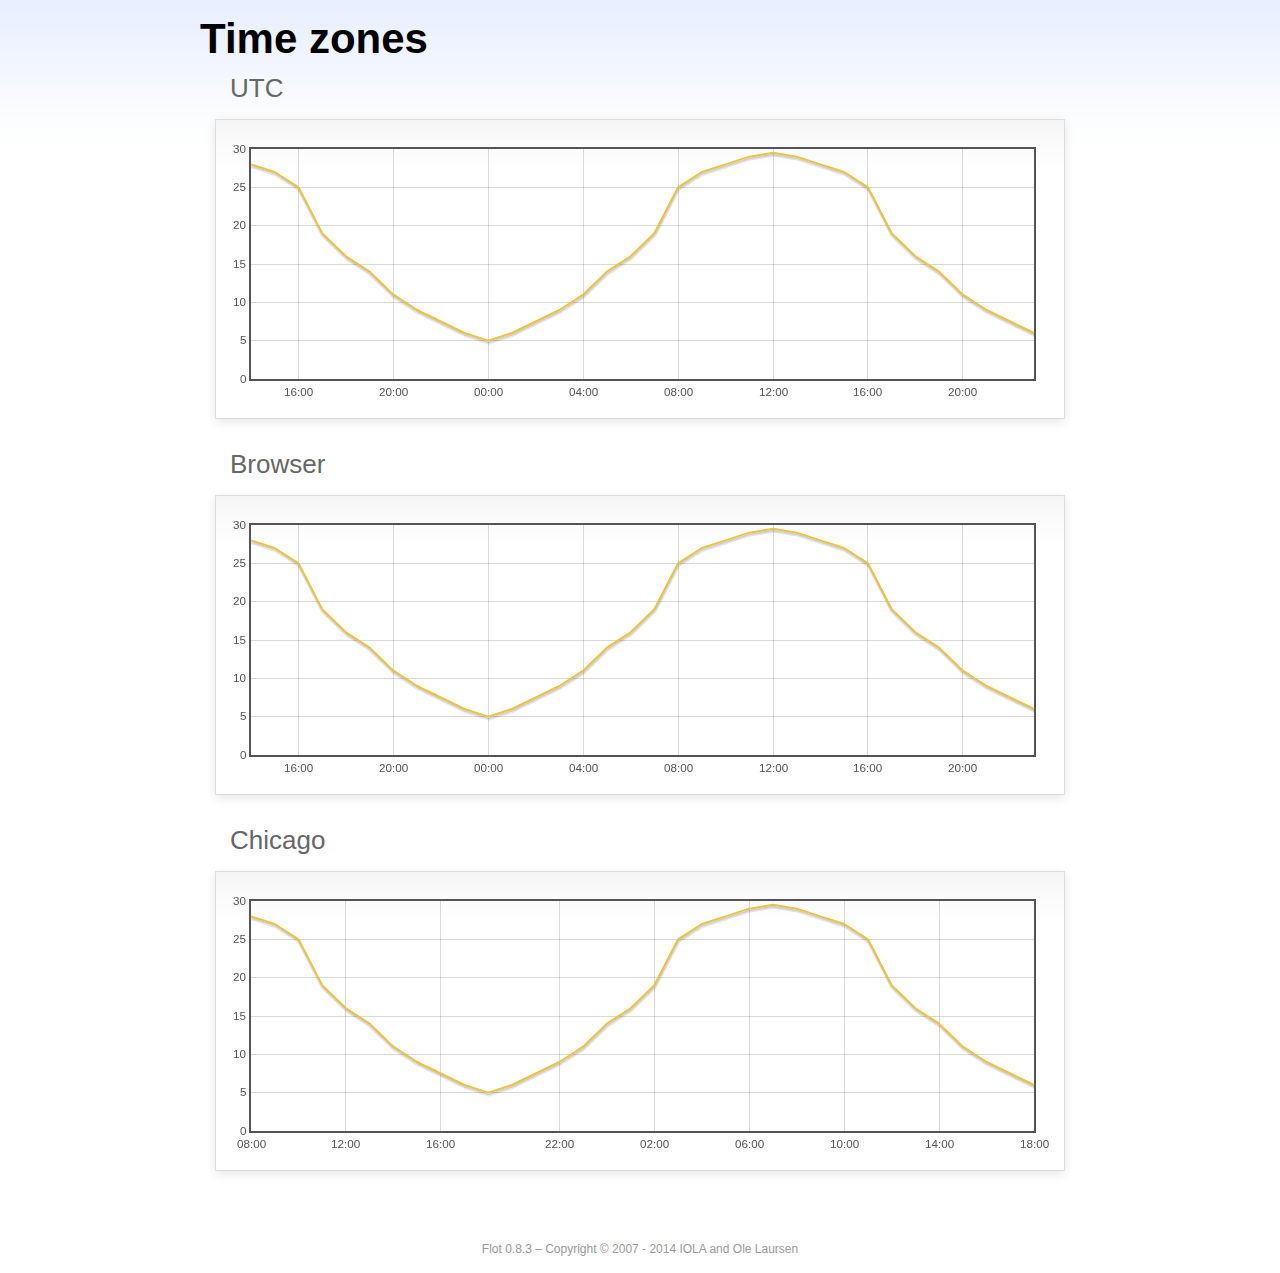
<file: assets/plugins/flot/examples/axes-time-zones/index.html>
<!DOCTYPE html PUBLIC "-//W3C//DTD HTML 4.01//EN" "http://www.w3.org/TR/html4/strict.dtd">
<html>
<head>
	<meta http-equiv="Content-Type" content="text/html; charset=utf-8">
	<title>Flot Examples: Time zones</title>
	<link href="../examples.css" rel="stylesheet" type="text/css">
	<!--[if lte IE 8]><script language="javascript" type="text/javascript" src="../../excanvas.min.js"></script><![endif]-->
	<script language="javascript" type="text/javascript" src="../../jquery.js"></script>
	<script language="javascript" type="text/javascript" src="../../jquery.flot.js"></script>
	<script language="javascript" type="text/javascript" src="../../jquery.flot.time.js"></script>
	<script language="javascript" type="text/javascript" src="date.js"></script>
	<script type="text/javascript">

	$(function() {

		timezoneJS.timezone.zoneFileBasePath = "tz";
		timezoneJS.timezone.defaultZoneFile = [];
		timezoneJS.timezone.init({async: false});

		var d = [
			[Date.UTC(2011, 2, 12, 14, 0, 0), 28],
			[Date.UTC(2011, 2, 12, 15, 0, 0), 27],
			[Date.UTC(2011, 2, 12, 16, 0, 0), 25],
			[Date.UTC(2011, 2, 12, 17, 0, 0), 19],
			[Date.UTC(2011, 2, 12, 18, 0, 0), 16],
			[Date.UTC(2011, 2, 12, 19, 0, 0), 14],
			[Date.UTC(2011, 2, 12, 20, 0, 0), 11],
			[Date.UTC(2011, 2, 12, 21, 0, 0), 9],
			[Date.UTC(2011, 2, 12, 22, 0, 0), 7.5],
			[Date.UTC(2011, 2, 12, 23, 0, 0), 6],
			[Date.UTC(2011, 2, 13, 0, 0, 0), 5],
			[Date.UTC(2011, 2, 13, 1, 0, 0), 6],
			[Date.UTC(2011, 2, 13, 2, 0, 0), 7.5],
			[Date.UTC(2011, 2, 13, 3, 0, 0), 9],
			[Date.UTC(2011, 2, 13, 4, 0, 0), 11],
			[Date.UTC(2011, 2, 13, 5, 0, 0), 14],
			[Date.UTC(2011, 2, 13, 6, 0, 0), 16],
			[Date.UTC(2011, 2, 13, 7, 0, 0), 19],
			[Date.UTC(2011, 2, 13, 8, 0, 0), 25],
			[Date.UTC(2011, 2, 13, 9, 0, 0), 27],
			[Date.UTC(2011, 2, 13, 10, 0, 0), 28],
			[Date.UTC(2011, 2, 13, 11, 0, 0), 29],
			[Date.UTC(2011, 2, 13, 12, 0, 0), 29.5],
			[Date.UTC(2011, 2, 13, 13, 0, 0), 29],
			[Date.UTC(2011, 2, 13, 14, 0, 0), 28],
			[Date.UTC(2011, 2, 13, 15, 0, 0), 27],
			[Date.UTC(2011, 2, 13, 16, 0, 0), 25],
			[Date.UTC(2011, 2, 13, 17, 0, 0), 19],
			[Date.UTC(2011, 2, 13, 18, 0, 0), 16],
			[Date.UTC(2011, 2, 13, 19, 0, 0), 14],
			[Date.UTC(2011, 2, 13, 20, 0, 0), 11],
			[Date.UTC(2011, 2, 13, 21, 0, 0), 9],
			[Date.UTC(2011, 2, 13, 22, 0, 0), 7.5],
			[Date.UTC(2011, 2, 13, 23, 0, 0), 6]
		];

		var plot = $.plot("#placeholderUTC", [d], {
			xaxis: {
				mode: "time"
			}
		});

		var plot = $.plot("#placeholderLocal", [d], {
			xaxis: {
				mode: "time",
				timezone: "browser"
			}
		});

		var plot = $.plot("#placeholderChicago", [d], {
			xaxis: {
				mode: "time",
				timezone: "America/Chicago"
			}
		});

		// Add the Flot version string to the footer

		$("#footer").prepend("Flot " + $.plot.version + " &ndash; ");
	});

	</script>
</head>
<body>

	<div id="header">
		<h2>Time zones</h2>
	</div>

	<div id="content">

		<h3>UTC</h3>
		<div class="demo-container" style="height: 300px;">
			<div id="placeholderUTC" class="demo-placeholder"></div>
		</div>

		<h3>Browser</h3>
		<div class="demo-container" style="height: 300px;">
			<div id="placeholderLocal" class="demo-placeholder"></div>
		</div>

		<h3>Chicago</h3>
		<div class="demo-container" style="height: 300px;">
			<div id="placeholderChicago" class="demo-placeholder"></div>
		</div>

	</div>

	<div id="footer">
		Copyright &copy; 2007 - 2014 IOLA and Ole Laursen
	</div>

</body>
</html>
</file>
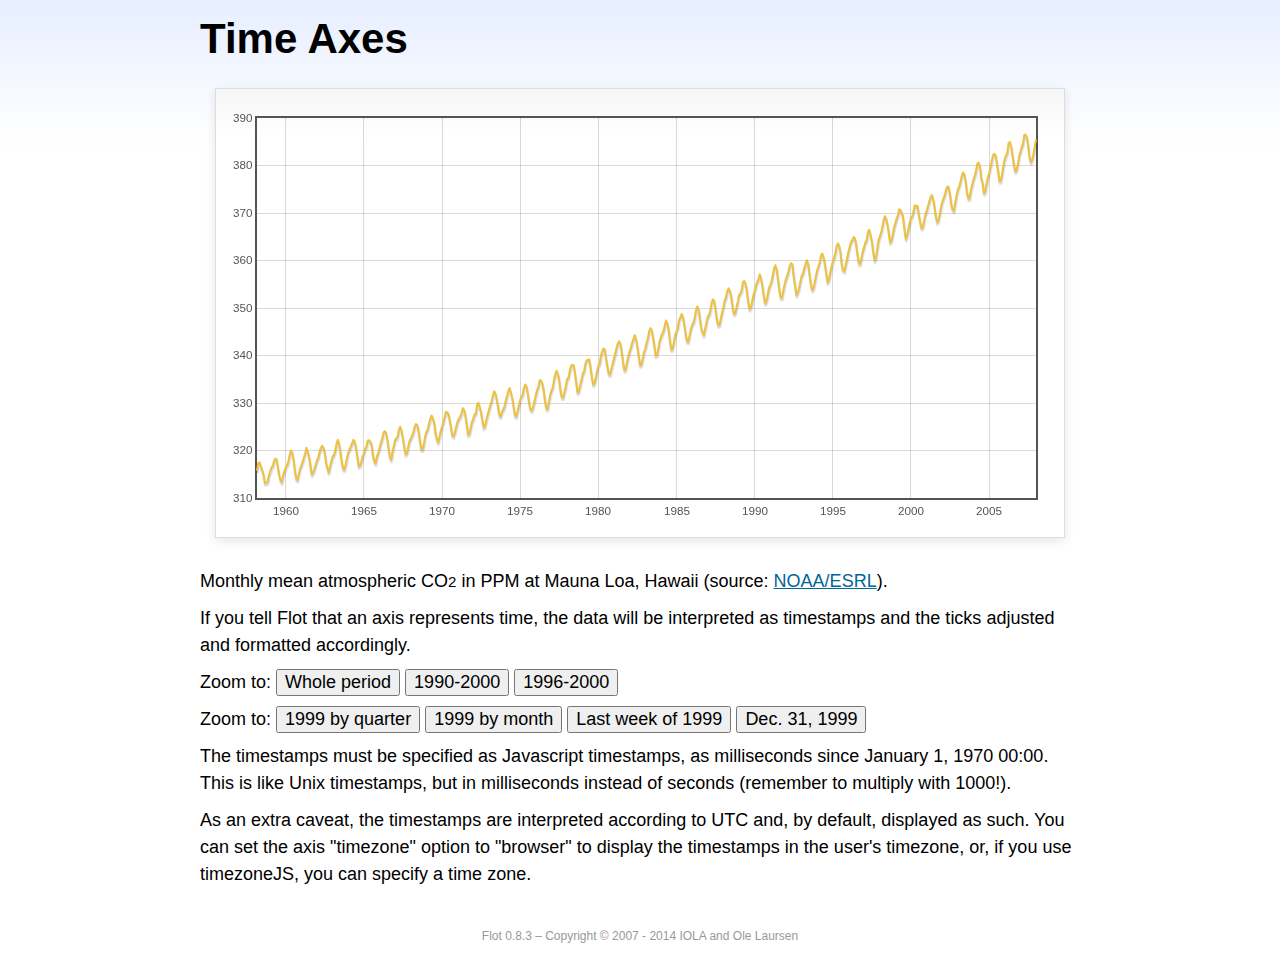
<file: assets/plugins/flot/examples/axes-time/index.html>
<!DOCTYPE html PUBLIC "-//W3C//DTD HTML 4.01//EN" "http://www.w3.org/TR/html4/strict.dtd">
<html>
<head>
	<meta http-equiv="Content-Type" content="text/html; charset=utf-8">
	<title>Flot Examples: Time Axes</title>
	<link href="../examples.css" rel="stylesheet" type="text/css">
	<!--[if lte IE 8]><script language="javascript" type="text/javascript" src="../../excanvas.min.js"></script><![endif]-->
	<script language="javascript" type="text/javascript" src="../../jquery.js"></script>
	<script language="javascript" type="text/javascript" src="../../jquery.flot.js"></script>
	<script language="javascript" type="text/javascript" src="../../jquery.flot.time.js"></script>
	<script type="text/javascript">

	$(function() {

		var d = [[-373597200000, 315.71], [-370918800000, 317.45], [-368326800000, 317.50], [-363056400000, 315.86], [-360378000000, 314.93], [-357699600000, 313.19], [-352429200000, 313.34], [-349837200000, 314.67], [-347158800000, 315.58], [-344480400000, 316.47], [-342061200000, 316.65], [-339382800000, 317.71], [-336790800000, 318.29], [-334112400000, 318.16], [-331520400000, 316.55], [-328842000000, 314.80], [-326163600000, 313.84], [-323571600000, 313.34], [-320893200000, 314.81], [-318301200000, 315.59], [-315622800000, 316.43], [-312944400000, 316.97], [-310438800000, 317.58], [-307760400000, 319.03], [-305168400000, 320.03], [-302490000000, 319.59], [-299898000000, 318.18], [-297219600000, 315.91], [-294541200000, 314.16], [-291949200000, 313.83], [-289270800000, 315.00], [-286678800000, 316.19], [-284000400000, 316.89], [-281322000000, 317.70], [-278902800000, 318.54], [-276224400000, 319.48], [-273632400000, 320.58], [-270954000000, 319.78], [-268362000000, 318.58], [-265683600000, 316.79], [-263005200000, 314.99], [-260413200000, 315.31], [-257734800000, 316.10], [-255142800000, 317.01], [-252464400000, 317.94], [-249786000000, 318.56], [-247366800000, 319.69], [-244688400000, 320.58], [-242096400000, 321.01], [-239418000000, 320.61], [-236826000000, 319.61], [-234147600000, 317.40], [-231469200000, 316.26], [-228877200000, 315.42], [-226198800000, 316.69], [-223606800000, 317.69], [-220928400000, 318.74], [-218250000000, 319.08], [-215830800000, 319.86], [-213152400000, 321.39], [-210560400000, 322.24], [-207882000000, 321.47], [-205290000000, 319.74], [-202611600000, 317.77], [-199933200000, 316.21], [-197341200000, 315.99], [-194662800000, 317.07], [-192070800000, 318.36], [-189392400000, 319.57], [-178938000000, 322.23], [-176259600000, 321.89], [-173667600000, 320.44], [-170989200000, 318.70], [-168310800000, 316.70], [-165718800000, 316.87], [-163040400000, 317.68], [-160448400000, 318.71], [-157770000000, 319.44], [-155091600000, 320.44], [-152672400000, 320.89], [-149994000000, 322.13], [-147402000000, 322.16], [-144723600000, 321.87], [-142131600000, 321.21], [-139453200000, 318.87], [-136774800000, 317.81], [-134182800000, 317.30], [-131504400000, 318.87], [-128912400000, 319.42], [-126234000000, 320.62], [-123555600000, 321.59], [-121136400000, 322.39], [-118458000000, 323.70], [-115866000000, 324.07], [-113187600000, 323.75], [-110595600000, 322.40], [-107917200000, 320.37], [-105238800000, 318.64], [-102646800000, 318.10], [-99968400000, 319.79], [-97376400000, 321.03], [-94698000000, 322.33], [-92019600000, 322.50], [-89600400000, 323.04], [-86922000000, 324.42], [-84330000000, 325.00], [-81651600000, 324.09], [-79059600000, 322.55], [-76381200000, 320.92], [-73702800000, 319.26], [-71110800000, 319.39], [-68432400000, 320.72], [-65840400000, 321.96], [-63162000000, 322.57], [-60483600000, 323.15], [-57978000000, 323.89], [-55299600000, 325.02], [-52707600000, 325.57], [-50029200000, 325.36], [-47437200000, 324.14], [-44758800000, 322.11], [-42080400000, 320.33], [-39488400000, 320.25], [-36810000000, 321.32], [-34218000000, 322.90], [-31539600000, 324.00], [-28861200000, 324.42], [-26442000000, 325.64], [-23763600000, 326.66], [-21171600000, 327.38], [-18493200000, 326.70], [-15901200000, 325.89], [-13222800000, 323.67], [-10544400000, 322.38], [-7952400000, 321.78], [-5274000000, 322.85], [-2682000000, 324.12], [-3600000, 325.06], [2674800000, 325.98], [5094000000, 326.93], [7772400000, 328.13], [10364400000, 328.07], [13042800000, 327.66], [15634800000, 326.35], [18313200000, 324.69], [20991600000, 323.10], [23583600000, 323.07], [26262000000, 324.01], [28854000000, 325.13], [31532400000, 326.17], [34210800000, 326.68], [36630000000, 327.18], [39308400000, 327.78], [41900400000, 328.92], [44578800000, 328.57], [47170800000, 327.37], [49849200000, 325.43], [52527600000, 323.36], [55119600000, 323.56], [57798000000, 324.80], [60390000000, 326.01], [63068400000, 326.77], [65746800000, 327.63], [68252400000, 327.75], [70930800000, 329.72], [73522800000, 330.07], [76201200000, 329.09], [78793200000, 328.05], [81471600000, 326.32], [84150000000, 324.84], [86742000000, 325.20], [89420400000, 326.50], [92012400000, 327.55], [94690800000, 328.54], [97369200000, 329.56], [99788400000, 330.30], [102466800000, 331.50], [105058800000, 332.48], [107737200000, 332.07], [110329200000, 330.87], [113007600000, 329.31], [115686000000, 327.51], [118278000000, 327.18], [120956400000, 328.16], [123548400000, 328.64], [126226800000, 329.35], [128905200000, 330.71], [131324400000, 331.48], [134002800000, 332.65], [136594800000, 333.16], [139273200000, 332.06], [141865200000, 330.99], [144543600000, 329.17], [147222000000, 327.41], [149814000000, 327.20], [152492400000, 328.33], [155084400000, 329.50], [157762800000, 330.68], [160441200000, 331.41], [162860400000, 331.85], [165538800000, 333.29], [168130800000, 333.91], [170809200000, 333.40], [173401200000, 331.78], [176079600000, 329.88], [178758000000, 328.57], [181350000000, 328.46], [184028400000, 329.26], [189298800000, 331.71], [191977200000, 332.76], [194482800000, 333.48], [197161200000, 334.78], [199753200000, 334.78], [202431600000, 334.17], [205023600000, 332.78], [207702000000, 330.64], [210380400000, 328.95], [212972400000, 328.77], [215650800000, 330.23], [218242800000, 331.69], [220921200000, 332.70], [223599600000, 333.24], [226018800000, 334.96], [228697200000, 336.04], [231289200000, 336.82], [233967600000, 336.13], [236559600000, 334.73], [239238000000, 332.52], [241916400000, 331.19], [244508400000, 331.19], [247186800000, 332.35], [249778800000, 333.47], [252457200000, 335.11], [255135600000, 335.26], [257554800000, 336.60], [260233200000, 337.77], [262825200000, 338.00], [265503600000, 337.99], [268095600000, 336.48], [270774000000, 334.37], [273452400000, 332.27], [276044400000, 332.41], [278722800000, 333.76], [281314800000, 334.83], [283993200000, 336.21], [286671600000, 336.64], [289090800000, 338.12], [291769200000, 339.02], [294361200000, 339.02], [297039600000, 339.20], [299631600000, 337.58], [302310000000, 335.55], [304988400000, 333.89], [307580400000, 334.14], [310258800000, 335.26], [312850800000, 336.71], [315529200000, 337.81], [318207600000, 338.29], [320713200000, 340.04], [323391600000, 340.86], [325980000000, 341.47], [328658400000, 341.26], [331250400000, 339.29], [333928800000, 337.60], [336607200000, 336.12], [339202800000, 336.08], [341881200000, 337.22], [344473200000, 338.34], [347151600000, 339.36], [349830000000, 340.51], [352249200000, 341.57], [354924000000, 342.56], [357516000000, 343.01], [360194400000, 342.47], [362786400000, 340.71], [365464800000, 338.52], [368143200000, 336.96], [370738800000, 337.13], [373417200000, 338.58], [376009200000, 339.89], [378687600000, 340.93], [381366000000, 341.69], [383785200000, 342.69], [389052000000, 344.30], [391730400000, 343.43], [394322400000, 341.88], [397000800000, 339.89], [399679200000, 337.95], [402274800000, 338.10], [404953200000, 339.27], [407545200000, 340.67], [410223600000, 341.42], [412902000000, 342.68], [415321200000, 343.46], [417996000000, 345.10], [420588000000, 345.76], [423266400000, 345.36], [425858400000, 343.91], [428536800000, 342.05], [431215200000, 340.00], [433810800000, 340.12], [436489200000, 341.33], [439081200000, 342.94], [441759600000, 343.87], [444438000000, 344.60], [446943600000, 345.20], [452210400000, 347.36], [454888800000, 346.74], [457480800000, 345.41], [460159200000, 343.01], [462837600000, 341.23], [465433200000, 341.52], [468111600000, 342.86], [470703600000, 344.41], [473382000000, 345.09], [476060400000, 345.89], [478479600000, 347.49], [481154400000, 348.00], [483746400000, 348.75], [486424800000, 348.19], [489016800000, 346.54], [491695200000, 344.63], [494373600000, 343.03], [496969200000, 342.92], [499647600000, 344.24], [502239600000, 345.62], [504918000000, 346.43], [507596400000, 346.94], [510015600000, 347.88], [512690400000, 349.57], [515282400000, 350.35], [517960800000, 349.72], [520552800000, 347.78], [523231200000, 345.86], [525909600000, 344.84], [528505200000, 344.32], [531183600000, 345.67], [533775600000, 346.88], [536454000000, 348.19], [539132400000, 348.55], [541551600000, 349.52], [544226400000, 351.12], [546818400000, 351.84], [549496800000, 351.49], [552088800000, 349.82], [554767200000, 347.63], [557445600000, 346.38], [560041200000, 346.49], [562719600000, 347.75], [565311600000, 349.03], [567990000000, 350.20], [570668400000, 351.61], [573174000000, 352.22], [575848800000, 353.53], [578440800000, 354.14], [581119200000, 353.62], [583711200000, 352.53], [586389600000, 350.41], [589068000000, 348.84], [591663600000, 348.94], [594342000000, 350.04], [596934000000, 351.29], [599612400000, 352.72], [602290800000, 353.10], [604710000000, 353.65], [607384800000, 355.43], [609976800000, 355.70], [612655200000, 355.11], [615247200000, 353.79], [617925600000, 351.42], [620604000000, 349.81], [623199600000, 350.11], [625878000000, 351.26], [628470000000, 352.63], [631148400000, 353.64], [633826800000, 354.72], [636246000000, 355.49], [638920800000, 356.09], [641512800000, 357.08], [644191200000, 356.11], [646783200000, 354.70], [649461600000, 352.68], [652140000000, 351.05], [654735600000, 351.36], [657414000000, 352.81], [660006000000, 354.22], [662684400000, 354.85], [665362800000, 355.66], [667782000000, 357.04], [670456800000, 358.40], [673048800000, 359.00], [675727200000, 357.99], [678319200000, 356.00], [680997600000, 353.78], [683676000000, 352.20], [686271600000, 352.22], [688950000000, 353.70], [691542000000, 354.98], [694220400000, 356.09], [696898800000, 356.85], [699404400000, 357.73], [702079200000, 358.91], [704671200000, 359.45], [707349600000, 359.19], [709941600000, 356.72], [712620000000, 354.79], [715298400000, 352.79], [717894000000, 353.20], [720572400000, 354.15], [723164400000, 355.39], [725842800000, 356.77], [728521200000, 357.17], [730940400000, 358.26], [733615200000, 359.16], [736207200000, 360.07], [738885600000, 359.41], [741477600000, 357.44], [744156000000, 355.30], [746834400000, 353.87], [749430000000, 354.04], [752108400000, 355.27], [754700400000, 356.70], [757378800000, 358.00], [760057200000, 358.81], [762476400000, 359.68], [765151200000, 361.13], [767743200000, 361.48], [770421600000, 360.60], [773013600000, 359.20], [775692000000, 357.23], [778370400000, 355.42], [780966000000, 355.89], [783644400000, 357.41], [786236400000, 358.74], [788914800000, 359.73], [791593200000, 360.61], [794012400000, 361.58], [796687200000, 363.05], [799279200000, 363.62], [801957600000, 363.03], [804549600000, 361.55], [807228000000, 358.94], [809906400000, 357.93], [812502000000, 357.80], [815180400000, 359.22], [817772400000, 360.44], [820450800000, 361.83], [823129200000, 362.95], [825634800000, 363.91], [828309600000, 364.28], [830901600000, 364.94], [833580000000, 364.70], [836172000000, 363.31], [838850400000, 361.15], [841528800000, 359.40], [844120800000, 359.34], [846802800000, 360.62], [849394800000, 361.96], [852073200000, 362.81], [854751600000, 363.87], [857170800000, 364.25], [859845600000, 366.02], [862437600000, 366.46], [865116000000, 365.32], [867708000000, 364.07], [870386400000, 361.95], [873064800000, 360.06], [875656800000, 360.49], [878338800000, 362.19], [880930800000, 364.12], [883609200000, 364.99], [886287600000, 365.82], [888706800000, 366.95], [891381600000, 368.42], [893973600000, 369.33], [896652000000, 368.78], [899244000000, 367.59], [901922400000, 365.84], [904600800000, 363.83], [907192800000, 364.18], [909874800000, 365.34], [912466800000, 366.93], [915145200000, 367.94], [917823600000, 368.82], [920242800000, 369.46], [922917600000, 370.77], [925509600000, 370.66], [928188000000, 370.10], [930780000000, 369.08], [933458400000, 366.66], [936136800000, 364.60], [938728800000, 365.17], [941410800000, 366.51], [944002800000, 367.89], [946681200000, 369.04], [949359600000, 369.35], [951865200000, 370.38], [954540000000, 371.63], [957132000000, 371.32], [959810400000, 371.53], [962402400000, 369.75], [965080800000, 368.23], [967759200000, 366.87], [970351200000, 366.94], [973033200000, 368.27], [975625200000, 369.64], [978303600000, 370.46], [980982000000, 371.44], [983401200000, 372.37], [986076000000, 373.33], [988668000000, 373.77], [991346400000, 373.09], [993938400000, 371.51], [996616800000, 369.55], [999295200000, 368.12], [1001887200000, 368.38], [1004569200000, 369.66], [1007161200000, 371.11], [1009839600000, 372.36], [1012518000000, 373.09], [1014937200000, 373.81], [1017612000000, 374.93], [1020204000000, 375.58], [1022882400000, 375.44], [1025474400000, 373.86], [1028152800000, 371.77], [1030831200000, 370.73], [1033423200000, 370.50], [1036105200000, 372.18], [1038697200000, 373.70], [1041375600000, 374.92], [1044054000000, 375.62], [1046473200000, 376.51], [1049148000000, 377.75], [1051740000000, 378.54], [1054418400000, 378.20], [1057010400000, 376.68], [1059688800000, 374.43], [1062367200000, 373.11], [1064959200000, 373.10], [1067641200000, 374.77], [1070233200000, 375.97], [1072911600000, 377.03], [1075590000000, 377.87], [1078095600000, 378.88], [1080770400000, 380.42], [1083362400000, 380.62], [1086040800000, 379.70], [1088632800000, 377.43], [1091311200000, 376.32], [1093989600000, 374.19], [1096581600000, 374.47], [1099263600000, 376.15], [1101855600000, 377.51], [1104534000000, 378.43], [1107212400000, 379.70], [1109631600000, 380.92], [1112306400000, 382.18], [1114898400000, 382.45], [1117576800000, 382.14], [1120168800000, 380.60], [1122847200000, 378.64], [1125525600000, 376.73], [1128117600000, 376.84], [1130799600000, 378.29], [1133391600000, 380.06], [1136070000000, 381.40], [1138748400000, 382.20], [1141167600000, 382.66], [1143842400000, 384.69], [1146434400000, 384.94], [1149112800000, 384.01], [1151704800000, 382.14], [1154383200000, 380.31], [1157061600000, 378.81], [1159653600000, 379.03], [1162335600000, 380.17], [1164927600000, 381.85], [1167606000000, 382.94], [1170284400000, 383.86], [1172703600000, 384.49], [1175378400000, 386.37], [1177970400000, 386.54], [1180648800000, 385.98], [1183240800000, 384.36], [1185919200000, 381.85], [1188597600000, 380.74], [1191189600000, 381.15], [1193871600000, 382.38], [1196463600000, 383.94], [1199142000000, 385.44]]; 

		$.plot("#placeholder", [d], {
			xaxis: { mode: "time" }
		});

		$("#whole").click(function () {
			$.plot("#placeholder", [d], {
				xaxis: { mode: "time" }
			});
		});

		$("#nineties").click(function () {
			$.plot("#placeholder", [d], {
				xaxis: {
					mode: "time",
					min: (new Date(1990, 0, 1)).getTime(),
					max: (new Date(2000, 0, 1)).getTime()
				}
			});
		});

		$("#latenineties").click(function () {
			$.plot("#placeholder", [d], {
				xaxis: {
					mode: "time",
					minTickSize: [1, "year"],
					min: (new Date(1996, 0, 1)).getTime(),
					max: (new Date(2000, 0, 1)).getTime()
				}
			});
		});

		$("#ninetyninequarters").click(function () {
			$.plot("#placeholder", [d], {
				xaxis: {
					mode: "time",
					minTickSize: [1, "quarter"],
					min: (new Date(1999, 0, 1)).getTime(),
					max: (new Date(2000, 0, 1)).getTime()
				}
			});
		});

		$("#ninetynine").click(function () {
			$.plot("#placeholder", [d], {
				xaxis: {
					mode: "time",
					minTickSize: [1, "month"],
					min: (new Date(1999, 0, 1)).getTime(),
					max: (new Date(2000, 0, 1)).getTime()
				}
			});
		});

		$("#lastweekninetynine").click(function () {
			$.plot("#placeholder", [d], {
				xaxis: {
					mode: "time",
					minTickSize: [1, "day"],
					min: (new Date(1999, 11, 25)).getTime(),
					max: (new Date(2000, 0, 1)).getTime(),
					timeformat: "%a"
				}
			});
		});

		$("#lastdayninetynine").click(function () {
			$.plot("#placeholder", [d], {
				xaxis: {
					mode: "time",
					minTickSize: [1, "hour"],
					min: (new Date(1999, 11, 31)).getTime(),
					max: (new Date(2000, 0, 1)).getTime(),
					twelveHourClock: true
				}
			});
		});

		// Add the Flot version string to the footer

		$("#footer").prepend("Flot " + $.plot.version + " &ndash; ");
	});

	</script>
</head>
<body>

	<div id="header">
		<h2>Time Axes</h2>
	</div>

	<div id="content">

		<div class="demo-container">
			<div id="placeholder" class="demo-placeholder"></div>
		</div>

		<p>Monthly mean atmospheric CO<sub>2</sub> in PPM at Mauna Loa, Hawaii (source: <a href="http://www.esrl.noaa.gov/gmd/ccgg/trends/">NOAA/ESRL</a>).</p>

		<p>If you tell Flot that an axis represents time, the data will be interpreted as timestamps and the ticks adjusted and formatted accordingly.</p>

		<p>Zoom to: <button id="whole">Whole period</button>
		<button id="nineties">1990-2000</button>
		<button id="latenineties">1996-2000</button></p>

		<p>Zoom to: <button id="ninetyninequarters">1999 by quarter</button>
		<button id="ninetynine">1999 by month</button>
		<button id="lastweekninetynine">Last week of 1999</button>
		<button id="lastdayninetynine">Dec. 31, 1999</button></p>

		<p>The timestamps must be specified as Javascript timestamps, as milliseconds since January 1, 1970 00:00. This is like Unix timestamps, but in milliseconds instead of seconds (remember to multiply with 1000!).</p>

		<p>As an extra caveat, the timestamps are interpreted according to UTC and, by default, displayed as such. You can set the axis "timezone" option to "browser" to display the timestamps in the user's timezone, or, if you use timezoneJS, you can specify a time zone.</p>

	</div>

	<div id="footer">
		Copyright &copy; 2007 - 2014 IOLA and Ole Laursen
	</div>

</body>
</html>
</file>
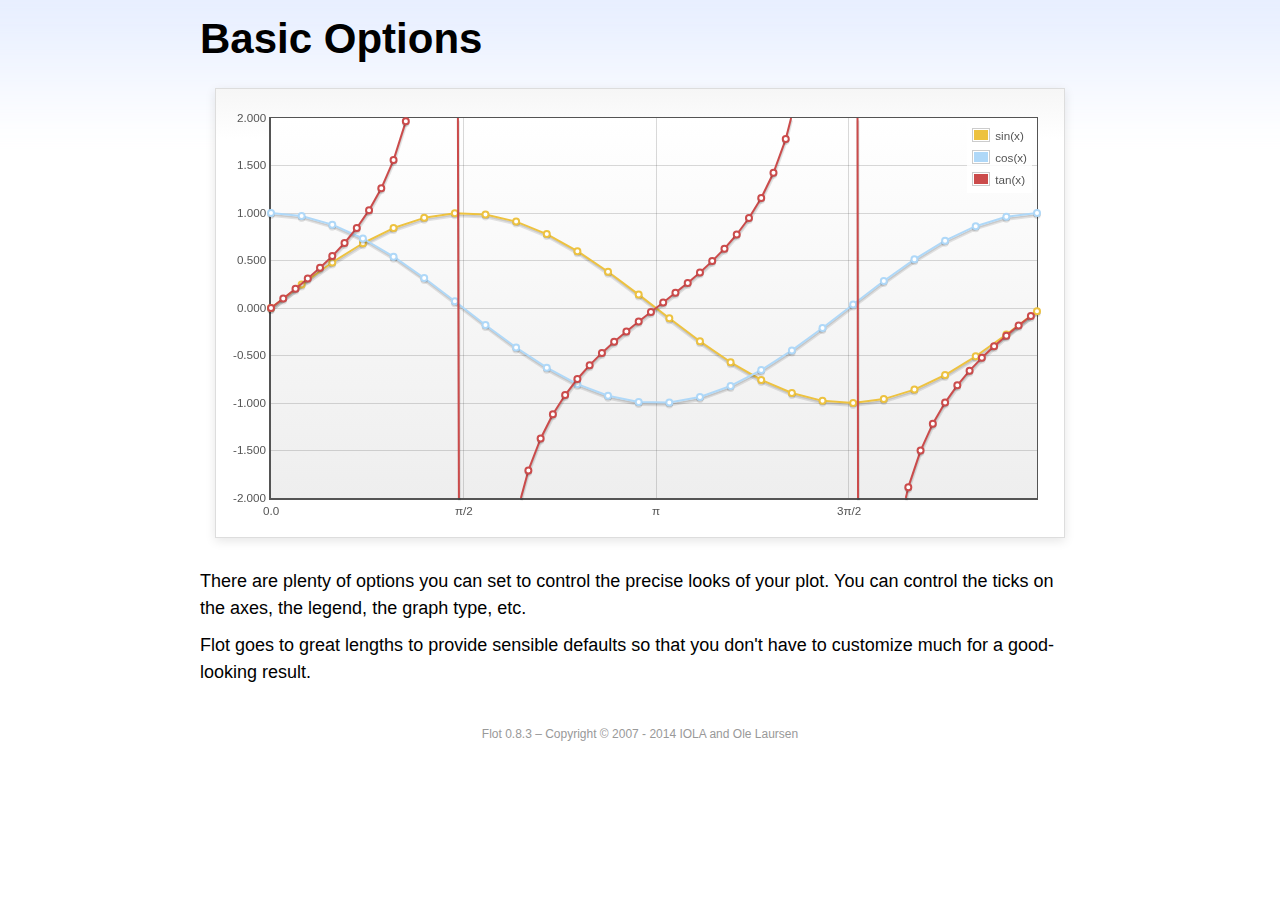
<file: assets/plugins/flot/examples/basic-options/index.html>
<!DOCTYPE html PUBLIC "-//W3C//DTD HTML 4.01//EN" "http://www.w3.org/TR/html4/strict.dtd">
<html>
<head>
	<meta http-equiv="Content-Type" content="text/html; charset=utf-8">
	<title>Flot Examples: Basic Options</title>
	<link href="../examples.css" rel="stylesheet" type="text/css">
	<!--[if lte IE 8]><script language="javascript" type="text/javascript" src="../../excanvas.min.js"></script><![endif]-->
	<script language="javascript" type="text/javascript" src="../../jquery.js"></script>
	<script language="javascript" type="text/javascript" src="../../jquery.flot.js"></script>
	<script type="text/javascript">

	$(function () {

		var d1 = [];
		for (var i = 0; i < Math.PI * 2; i += 0.25) {
			d1.push([i, Math.sin(i)]);
		}

		var d2 = [];
		for (var i = 0; i < Math.PI * 2; i += 0.25) {
			d2.push([i, Math.cos(i)]);
		}

		var d3 = [];
		for (var i = 0; i < Math.PI * 2; i += 0.1) {
			d3.push([i, Math.tan(i)]);
		}

		$.plot("#placeholder", [
			{ label: "sin(x)", data: d1 },
			{ label: "cos(x)", data: d2 },
			{ label: "tan(x)", data: d3 }
		], {
			series: {
				lines: { show: true },
				points: { show: true }
			},
			xaxis: {
				ticks: [
					0, [ Math.PI/2, "\u03c0/2" ], [ Math.PI, "\u03c0" ],
					[ Math.PI * 3/2, "3\u03c0/2" ], [ Math.PI * 2, "2\u03c0" ]
				]
			},
			yaxis: {
				ticks: 10,
				min: -2,
				max: 2,
				tickDecimals: 3
			},
			grid: {
				backgroundColor: { colors: [ "#fff", "#eee" ] },
				borderWidth: {
					top: 1,
					right: 1,
					bottom: 2,
					left: 2
				}
			}
		});

		// Add the Flot version string to the footer

		$("#footer").prepend("Flot " + $.plot.version + " &ndash; ");
	});

	</script>
</head>
<body>

	<div id="header">
		<h2>Basic Options</h2>
	</div>

	<div id="content">

		<div class="demo-container">
			<div id="placeholder" class="demo-placeholder"></div>
		</div>

		<p>There are plenty of options you can set to control the precise looks of your plot. You can control the ticks on the axes, the legend, the graph type, etc.</p>

		<p>Flot goes to great lengths to provide sensible defaults so that you don't have to customize much for a good-looking result.</p>

	</div>

	<div id="footer">
		Copyright &copy; 2007 - 2014 IOLA and Ole Laursen
	</div>

</body>
</html>
</file>
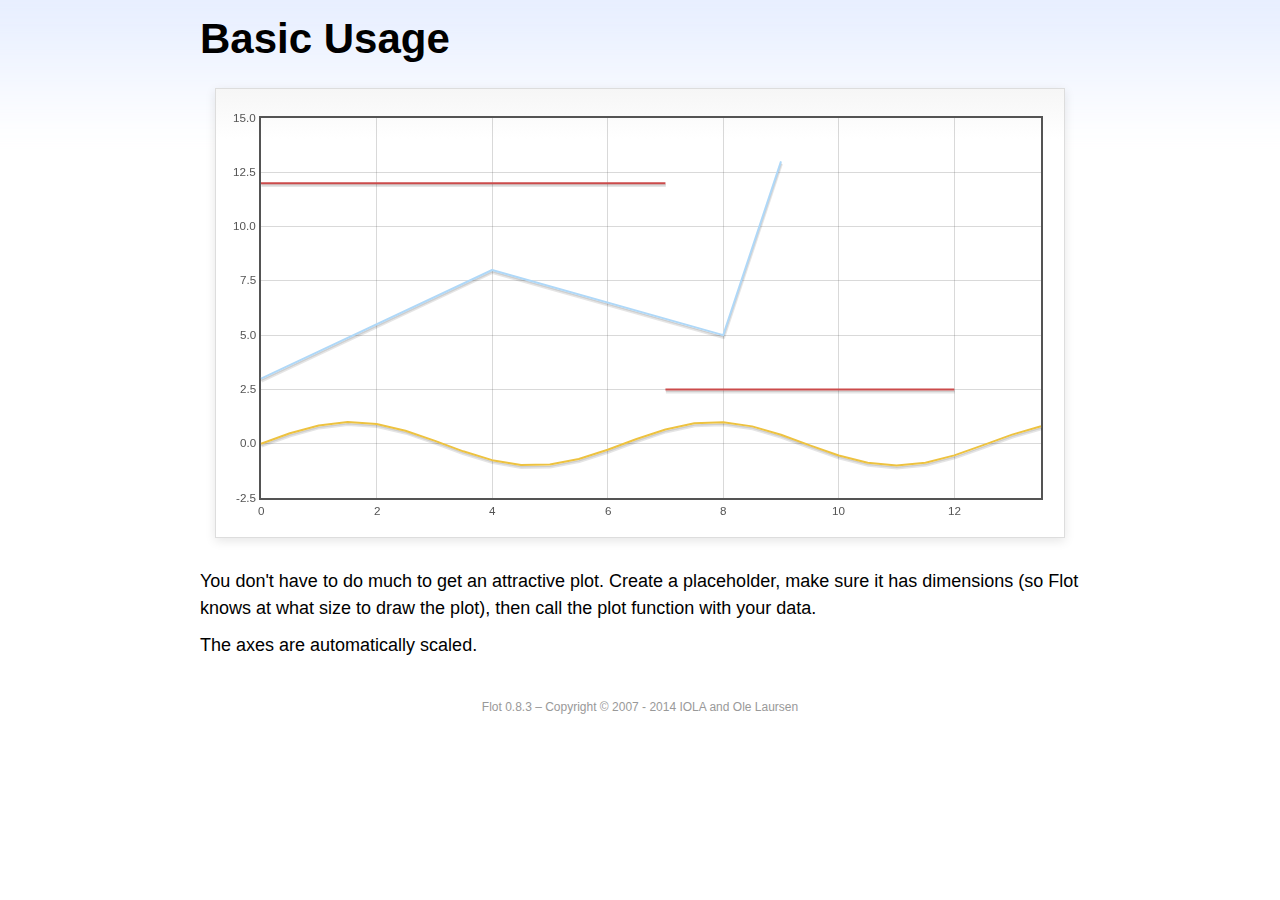
<file: assets/plugins/flot/examples/basic-usage/index.html>
<!DOCTYPE html PUBLIC "-//W3C//DTD HTML 4.01//EN" "http://www.w3.org/TR/html4/strict.dtd">
<html>
<head>
	<meta http-equiv="Content-Type" content="text/html; charset=utf-8">
	<title>Flot Examples: Basic Usage</title>
	<link href="../examples.css" rel="stylesheet" type="text/css">
	<!--[if lte IE 8]><script language="javascript" type="text/javascript" src="../../excanvas.min.js"></script><![endif]-->
	<script language="javascript" type="text/javascript" src="../../jquery.js"></script>
	<script language="javascript" type="text/javascript" src="../../jquery.flot.js"></script>
	<script type="text/javascript">

	$(function() {

		var d1 = [];
		for (var i = 0; i < 14; i += 0.5) {
			d1.push([i, Math.sin(i)]);
		}

		var d2 = [[0, 3], [4, 8], [8, 5], [9, 13]];

		// A null signifies separate line segments

		var d3 = [[0, 12], [7, 12], null, [7, 2.5], [12, 2.5]];

		$.plot("#placeholder", [ d1, d2, d3 ]);

		// Add the Flot version string to the footer

		$("#footer").prepend("Flot " + $.plot.version + " &ndash; ");
	});

	</script>
</head>
<body>

	<div id="header">
		<h2>Basic Usage</h2>
	</div>

	<div id="content">

		<div class="demo-container">
			<div id="placeholder" class="demo-placeholder"></div>
		</div>

		<p>You don't have to do much to get an attractive plot.  Create a placeholder, make sure it has dimensions (so Flot knows at what size to draw the plot), then call the plot function with your data.</p>

		<p>The axes are automatically scaled.</p>

	</div>

	<div id="footer">
		Copyright &copy; 2007 - 2014 IOLA and Ole Laursen
	</div>

</body>
</html>
</file>
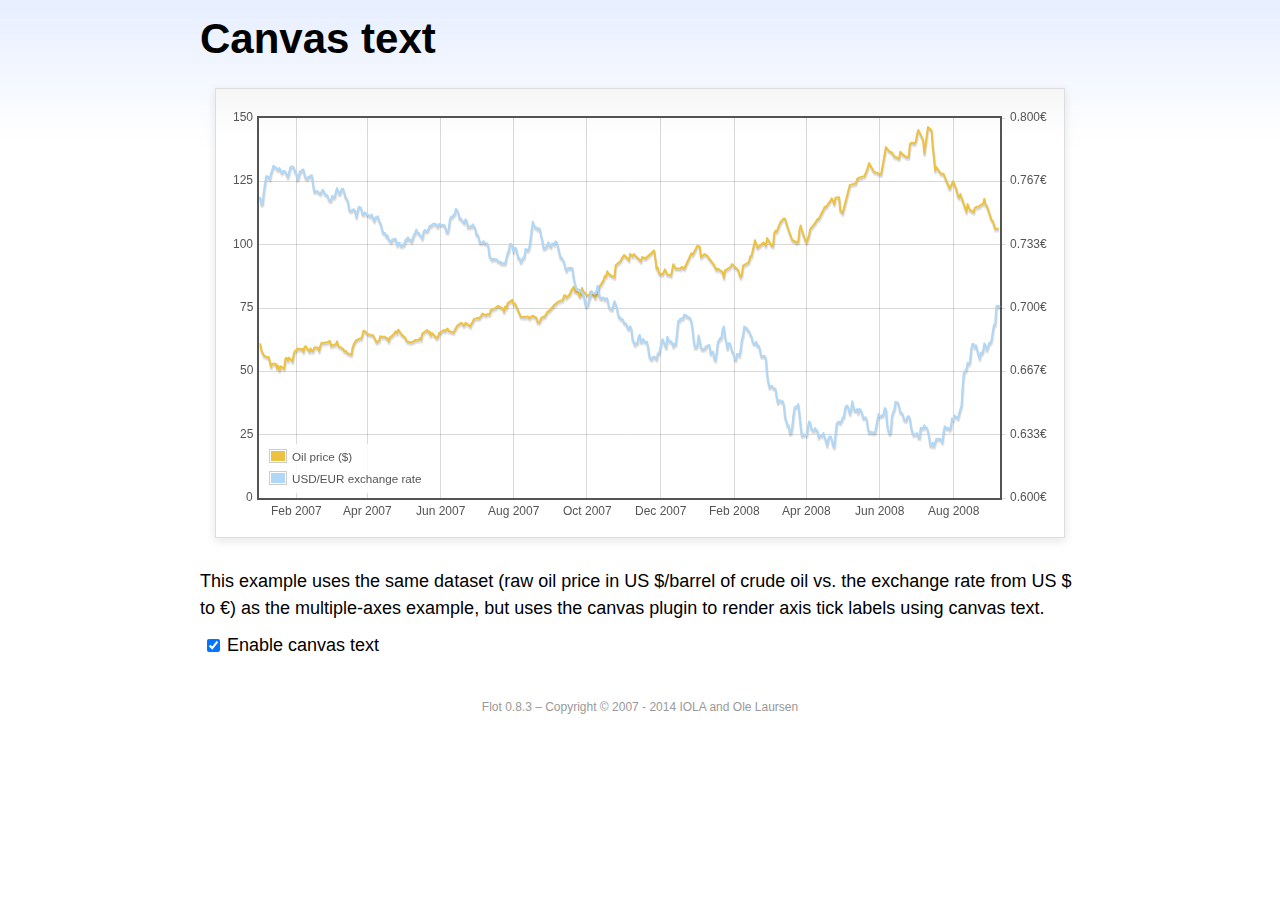
<file: assets/plugins/flot/examples/canvas/index.html>
<!DOCTYPE html PUBLIC "-//W3C//DTD HTML 4.01//EN" "http://www.w3.org/TR/html4/strict.dtd">
<html>
<head>
	<meta http-equiv="Content-Type" content="text/html; charset=utf-8">
	<title>Flot Examples: Canvas text</title>
	<link href="../examples.css" rel="stylesheet" type="text/css">
	<!--[if lte IE 8]><script language="javascript" type="text/javascript" src="../../excanvas.min.js"></script><![endif]-->
	<script language="javascript" type="text/javascript" src="../../jquery.js"></script>
	<script language="javascript" type="text/javascript" src="../../jquery.flot.js"></script>
	<script language="javascript" type="text/javascript" src="../../jquery.flot.time.js"></script>
	<script language="javascript" type="text/javascript" src="../../jquery.flot.canvas.js"></script>
	<script type="text/javascript">

	$(function() {

		var oilPrices = [[1167692400000,61.05], [1167778800000,58.32], [1167865200000,57.35], [1167951600000,56.31], [1168210800000,55.55], [1168297200000,55.64], [1168383600000,54.02], [1168470000000,51.88], [1168556400000,52.99], [1168815600000,52.99], [1168902000000,51.21], [1168988400000,52.24], [1169074800000,50.48], [1169161200000,51.99], [1169420400000,51.13], [1169506800000,55.04], [1169593200000,55.37], [1169679600000,54.23], [1169766000000,55.42], [1170025200000,54.01], [1170111600000,56.97], [1170198000000,58.14], [1170284400000,58.14], [1170370800000,59.02], [1170630000000,58.74], [1170716400000,58.88], [1170802800000,57.71], [1170889200000,59.71], [1170975600000,59.89], [1171234800000,57.81], [1171321200000,59.06], [1171407600000,58.00], [1171494000000,57.99], [1171580400000,59.39], [1171839600000,59.39], [1171926000000,58.07], [1172012400000,60.07], [1172098800000,61.14], [1172444400000,61.39], [1172530800000,61.46], [1172617200000,61.79], [1172703600000,62.00], [1172790000000,60.07], [1173135600000,60.69], [1173222000000,61.82], [1173308400000,60.05], [1173654000000,58.91], [1173740400000,57.93], [1173826800000,58.16], [1173913200000,57.55], [1173999600000,57.11], [1174258800000,56.59], [1174345200000,59.61], [1174518000000,61.69], [1174604400000,62.28], [1174860000000,62.91], [1174946400000,62.93], [1175032800000,64.03], [1175119200000,66.03], [1175205600000,65.87], [1175464800000,64.64], [1175637600000,64.38], [1175724000000,64.28], [1175810400000,64.28], [1176069600000,61.51], [1176156000000,61.89], [1176242400000,62.01], [1176328800000,63.85], [1176415200000,63.63], [1176674400000,63.61], [1176760800000,63.10], [1176847200000,63.13], [1176933600000,61.83], [1177020000000,63.38], [1177279200000,64.58], [1177452000000,65.84], [1177538400000,65.06], [1177624800000,66.46], [1177884000000,64.40], [1178056800000,63.68], [1178143200000,63.19], [1178229600000,61.93], [1178488800000,61.47], [1178575200000,61.55], [1178748000000,61.81], [1178834400000,62.37], [1179093600000,62.46], [1179180000000,63.17], [1179266400000,62.55], [1179352800000,64.94], [1179698400000,66.27], [1179784800000,65.50], [1179871200000,65.77], [1179957600000,64.18], [1180044000000,65.20], [1180389600000,63.15], [1180476000000,63.49], [1180562400000,65.08], [1180908000000,66.30], [1180994400000,65.96], [1181167200000,66.93], [1181253600000,65.98], [1181599200000,65.35], [1181685600000,66.26], [1181858400000,68.00], [1182117600000,69.09], [1182204000000,69.10], [1182290400000,68.19], [1182376800000,68.19], [1182463200000,69.14], [1182722400000,68.19], [1182808800000,67.77], [1182895200000,68.97], [1182981600000,69.57], [1183068000000,70.68], [1183327200000,71.09], [1183413600000,70.92], [1183586400000,71.81], [1183672800000,72.81], [1183932000000,72.19], [1184018400000,72.56], [1184191200000,72.50], [1184277600000,74.15], [1184623200000,75.05], [1184796000000,75.92], [1184882400000,75.57], [1185141600000,74.89], [1185228000000,73.56], [1185314400000,75.57], [1185400800000,74.95], [1185487200000,76.83], [1185832800000,78.21], [1185919200000,76.53], [1186005600000,76.86], [1186092000000,76.00], [1186437600000,71.59], [1186696800000,71.47], [1186956000000,71.62], [1187042400000,71.00], [1187301600000,71.98], [1187560800000,71.12], [1187647200000,69.47], [1187733600000,69.26], [1187820000000,69.83], [1187906400000,71.09], [1188165600000,71.73], [1188338400000,73.36], [1188511200000,74.04], [1188856800000,76.30], [1189116000000,77.49], [1189461600000,78.23], [1189548000000,79.91], [1189634400000,80.09], [1189720800000,79.10], [1189980000000,80.57], [1190066400000,81.93], [1190239200000,83.32], [1190325600000,81.62], [1190584800000,80.95], [1190671200000,79.53], [1190757600000,80.30], [1190844000000,82.88], [1190930400000,81.66], [1191189600000,80.24], [1191276000000,80.05], [1191362400000,79.94], [1191448800000,81.44], [1191535200000,81.22], [1191794400000,79.02], [1191880800000,80.26], [1191967200000,80.30], [1192053600000,83.08], [1192140000000,83.69], [1192399200000,86.13], [1192485600000,87.61], [1192572000000,87.40], [1192658400000,89.47], [1192744800000,88.60], [1193004000000,87.56], [1193090400000,87.56], [1193176800000,87.10], [1193263200000,91.86], [1193612400000,93.53], [1193698800000,94.53], [1193871600000,95.93], [1194217200000,93.98], [1194303600000,96.37], [1194476400000,95.46], [1194562800000,96.32], [1195081200000,93.43], [1195167600000,95.10], [1195426800000,94.64], [1195513200000,95.10], [1196031600000,97.70], [1196118000000,94.42], [1196204400000,90.62], [1196290800000,91.01], [1196377200000,88.71], [1196636400000,88.32], [1196809200000,90.23], [1196982000000,88.28], [1197241200000,87.86], [1197327600000,90.02], [1197414000000,92.25], [1197586800000,90.63], [1197846000000,90.63], [1197932400000,90.49], [1198018800000,91.24], [1198105200000,91.06], [1198191600000,90.49], [1198710000000,96.62], [1198796400000,96.00], [1199142000000,99.62], [1199314800000,99.18], [1199401200000,95.09], [1199660400000,96.33], [1199833200000,95.67], [1200351600000,91.90], [1200438000000,90.84], [1200524400000,90.13], [1200610800000,90.57], [1200956400000,89.21], [1201042800000,86.99], [1201129200000,89.85], [1201474800000,90.99], [1201561200000,91.64], [1201647600000,92.33], [1201734000000,91.75], [1202079600000,90.02], [1202166000000,88.41], [1202252400000,87.14], [1202338800000,88.11], [1202425200000,91.77], [1202770800000,92.78], [1202857200000,93.27], [1202943600000,95.46], [1203030000000,95.46], [1203289200000,101.74], [1203462000000,98.81], [1203894000000,100.88], [1204066800000,99.64], [1204153200000,102.59], [1204239600000,101.84], [1204498800000,99.52], [1204585200000,99.52], [1204671600000,104.52], [1204758000000,105.47], [1204844400000,105.15], [1205103600000,108.75], [1205276400000,109.92], [1205362800000,110.33], [1205449200000,110.21], [1205708400000,105.68], [1205967600000,101.84], [1206313200000,100.86], [1206399600000,101.22], [1206486000000,105.90], [1206572400000,107.58], [1206658800000,105.62], [1206914400000,101.58], [1207000800000,100.98], [1207173600000,103.83], [1207260000000,106.23], [1207605600000,108.50], [1207778400000,110.11], [1207864800000,110.14], [1208210400000,113.79], [1208296800000,114.93], [1208383200000,114.86], [1208728800000,117.48], [1208815200000,118.30], [1208988000000,116.06], [1209074400000,118.52], [1209333600000,118.75], [1209420000000,113.46], [1209592800000,112.52], [1210024800000,121.84], [1210111200000,123.53], [1210197600000,123.69], [1210543200000,124.23], [1210629600000,125.80], [1210716000000,126.29], [1211148000000,127.05], [1211320800000,129.07], [1211493600000,132.19], [1211839200000,128.85], [1212357600000,127.76], [1212703200000,138.54], [1212962400000,136.80], [1213135200000,136.38], [1213308000000,134.86], [1213653600000,134.01], [1213740000000,136.68], [1213912800000,135.65], [1214172000000,134.62], [1214258400000,134.62], [1214344800000,134.62], [1214431200000,139.64], [1214517600000,140.21], [1214776800000,140.00], [1214863200000,140.97], [1214949600000,143.57], [1215036000000,145.29], [1215381600000,141.37], [1215468000000,136.04], [1215727200000,146.40], [1215986400000,145.18], [1216072800000,138.74], [1216159200000,134.60], [1216245600000,129.29], [1216332000000,130.65], [1216677600000,127.95], [1216850400000,127.95], [1217282400000,122.19], [1217455200000,124.08], [1217541600000,125.10], [1217800800000,121.41], [1217887200000,119.17], [1217973600000,118.58], [1218060000000,120.02], [1218405600000,114.45], [1218492000000,113.01], [1218578400000,116.00], [1218751200000,113.77], [1219010400000,112.87], [1219096800000,114.53], [1219269600000,114.98], [1219356000000,114.98], [1219701600000,116.27], [1219788000000,118.15], [1219874400000,115.59], [1219960800000,115.46], [1220306400000,109.71], [1220392800000,109.35], [1220565600000,106.23], [1220824800000,106.34]];

		var exchangeRates = [[1167606000000,0.7580], [1167692400000,0.7580], [1167778800000,0.75470], [1167865200000,0.75490], [1167951600000,0.76130], [1168038000000,0.76550], [1168124400000,0.76930], [1168210800000,0.76940], [1168297200000,0.76880], [1168383600000,0.76780], [1168470000000,0.77080], [1168556400000,0.77270], [1168642800000,0.77490], [1168729200000,0.77410], [1168815600000,0.77410], [1168902000000,0.77320], [1168988400000,0.77270], [1169074800000,0.77370], [1169161200000,0.77240], [1169247600000,0.77120], [1169334000000,0.7720], [1169420400000,0.77210], [1169506800000,0.77170], [1169593200000,0.77040], [1169679600000,0.7690], [1169766000000,0.77110], [1169852400000,0.7740], [1169938800000,0.77450], [1170025200000,0.77450], [1170111600000,0.7740], [1170198000000,0.77160], [1170284400000,0.77130], [1170370800000,0.76780], [1170457200000,0.76880], [1170543600000,0.77180], [1170630000000,0.77180], [1170716400000,0.77280], [1170802800000,0.77290], [1170889200000,0.76980], [1170975600000,0.76850], [1171062000000,0.76810], [1171148400000,0.7690], [1171234800000,0.7690], [1171321200000,0.76980], [1171407600000,0.76990], [1171494000000,0.76510], [1171580400000,0.76130], [1171666800000,0.76160], [1171753200000,0.76140], [1171839600000,0.76140], [1171926000000,0.76070], [1172012400000,0.76020], [1172098800000,0.76110], [1172185200000,0.76220], [1172271600000,0.76150], [1172358000000,0.75980], [1172444400000,0.75980], [1172530800000,0.75920], [1172617200000,0.75730], [1172703600000,0.75660], [1172790000000,0.75670], [1172876400000,0.75910], [1172962800000,0.75820], [1173049200000,0.75850], [1173135600000,0.76130], [1173222000000,0.76310], [1173308400000,0.76150], [1173394800000,0.760], [1173481200000,0.76130], [1173567600000,0.76270], [1173654000000,0.76270], [1173740400000,0.76080], [1173826800000,0.75830], [1173913200000,0.75750], [1173999600000,0.75620], [1174086000000,0.7520], [1174172400000,0.75120], [1174258800000,0.75120], [1174345200000,0.75170], [1174431600000,0.7520], [1174518000000,0.75110], [1174604400000,0.7480], [1174690800000,0.75090], [1174777200000,0.75310], [1174860000000,0.75310], [1174946400000,0.75270], [1175032800000,0.74980], [1175119200000,0.74930], [1175205600000,0.75040], [1175292000000,0.750], [1175378400000,0.74910], [1175464800000,0.74910], [1175551200000,0.74850], [1175637600000,0.74840], [1175724000000,0.74920], [1175810400000,0.74710], [1175896800000,0.74590], [1175983200000,0.74770], [1176069600000,0.74770], [1176156000000,0.74830], [1176242400000,0.74580], [1176328800000,0.74480], [1176415200000,0.7430], [1176501600000,0.73990], [1176588000000,0.73950], [1176674400000,0.73950], [1176760800000,0.73780], [1176847200000,0.73820], [1176933600000,0.73620], [1177020000000,0.73550], [1177106400000,0.73480], [1177192800000,0.73610], [1177279200000,0.73610], [1177365600000,0.73650], [1177452000000,0.73620], [1177538400000,0.73310], [1177624800000,0.73390], [1177711200000,0.73440], [1177797600000,0.73270], [1177884000000,0.73270], [1177970400000,0.73360], [1178056800000,0.73330], [1178143200000,0.73590], [1178229600000,0.73590], [1178316000000,0.73720], [1178402400000,0.7360], [1178488800000,0.7360], [1178575200000,0.7350], [1178661600000,0.73650], [1178748000000,0.73840], [1178834400000,0.73950], [1178920800000,0.74130], [1179007200000,0.73970], [1179093600000,0.73960], [1179180000000,0.73850], [1179266400000,0.73780], [1179352800000,0.73660], [1179439200000,0.740], [1179525600000,0.74110], [1179612000000,0.74060], [1179698400000,0.74050], [1179784800000,0.74140], [1179871200000,0.74310], [1179957600000,0.74310], [1180044000000,0.74380], [1180130400000,0.74430], [1180216800000,0.74430], [1180303200000,0.74430], [1180389600000,0.74340], [1180476000000,0.74290], [1180562400000,0.74420], [1180648800000,0.7440], [1180735200000,0.74390], [1180821600000,0.74370], [1180908000000,0.74370], [1180994400000,0.74290], [1181080800000,0.74030], [1181167200000,0.73990], [1181253600000,0.74180], [1181340000000,0.74680], [1181426400000,0.7480], [1181512800000,0.7480], [1181599200000,0.7490], [1181685600000,0.74940], [1181772000000,0.75220], [1181858400000,0.75150], [1181944800000,0.75020], [1182031200000,0.74720], [1182117600000,0.74720], [1182204000000,0.74620], [1182290400000,0.74550], [1182376800000,0.74490], [1182463200000,0.74670], [1182549600000,0.74580], [1182636000000,0.74270], [1182722400000,0.74270], [1182808800000,0.7430], [1182895200000,0.74290], [1182981600000,0.7440], [1183068000000,0.7430], [1183154400000,0.74220], [1183240800000,0.73880], [1183327200000,0.73880], [1183413600000,0.73690], [1183500000000,0.73450], [1183586400000,0.73450], [1183672800000,0.73450], [1183759200000,0.73520], [1183845600000,0.73410], [1183932000000,0.73410], [1184018400000,0.7340], [1184104800000,0.73240], [1184191200000,0.72720], [1184277600000,0.72640], [1184364000000,0.72550], [1184450400000,0.72580], [1184536800000,0.72580], [1184623200000,0.72560], [1184709600000,0.72570], [1184796000000,0.72470], [1184882400000,0.72430], [1184968800000,0.72440], [1185055200000,0.72350], [1185141600000,0.72350], [1185228000000,0.72350], [1185314400000,0.72350], [1185400800000,0.72620], [1185487200000,0.72880], [1185573600000,0.73010], [1185660000000,0.73370], [1185746400000,0.73370], [1185832800000,0.73240], [1185919200000,0.72970], [1186005600000,0.73170], [1186092000000,0.73150], [1186178400000,0.72880], [1186264800000,0.72630], [1186351200000,0.72630], [1186437600000,0.72420], [1186524000000,0.72530], [1186610400000,0.72640], [1186696800000,0.7270], [1186783200000,0.73120], [1186869600000,0.73050], [1186956000000,0.73050], [1187042400000,0.73180], [1187128800000,0.73580], [1187215200000,0.74090], [1187301600000,0.74540], [1187388000000,0.74370], [1187474400000,0.74240], [1187560800000,0.74240], [1187647200000,0.74150], [1187733600000,0.74190], [1187820000000,0.74140], [1187906400000,0.73770], [1187992800000,0.73550], [1188079200000,0.73150], [1188165600000,0.73150], [1188252000000,0.7320], [1188338400000,0.73320], [1188424800000,0.73460], [1188511200000,0.73280], [1188597600000,0.73230], [1188684000000,0.7340], [1188770400000,0.7340], [1188856800000,0.73360], [1188943200000,0.73510], [1189029600000,0.73460], [1189116000000,0.73210], [1189202400000,0.72940], [1189288800000,0.72660], [1189375200000,0.72660], [1189461600000,0.72540], [1189548000000,0.72420], [1189634400000,0.72130], [1189720800000,0.71970], [1189807200000,0.72090], [1189893600000,0.7210], [1189980000000,0.7210], [1190066400000,0.7210], [1190152800000,0.72090], [1190239200000,0.71590], [1190325600000,0.71330], [1190412000000,0.71050], [1190498400000,0.70990], [1190584800000,0.70990], [1190671200000,0.70930], [1190757600000,0.70930], [1190844000000,0.70760], [1190930400000,0.7070], [1191016800000,0.70490], [1191103200000,0.70120], [1191189600000,0.70110], [1191276000000,0.70190], [1191362400000,0.70460], [1191448800000,0.70630], [1191535200000,0.70890], [1191621600000,0.70770], [1191708000000,0.70770], [1191794400000,0.70770], [1191880800000,0.70910], [1191967200000,0.71180], [1192053600000,0.70790], [1192140000000,0.70530], [1192226400000,0.7050], [1192312800000,0.70550], [1192399200000,0.70550], [1192485600000,0.70450], [1192572000000,0.70510], [1192658400000,0.70510], [1192744800000,0.70170], [1192831200000,0.70], [1192917600000,0.69950], [1193004000000,0.69940], [1193090400000,0.70140], [1193176800000,0.70360], [1193263200000,0.70210], [1193349600000,0.70020], [1193436000000,0.69670], [1193522400000,0.6950], [1193612400000,0.6950], [1193698800000,0.69390], [1193785200000,0.6940], [1193871600000,0.69220], [1193958000000,0.69190], [1194044400000,0.69140], [1194130800000,0.68940], [1194217200000,0.68910], [1194303600000,0.69040], [1194390000000,0.6890], [1194476400000,0.68340], [1194562800000,0.68230], [1194649200000,0.68070], [1194735600000,0.68150], [1194822000000,0.68150], [1194908400000,0.68470], [1194994800000,0.68590], [1195081200000,0.68220], [1195167600000,0.68270], [1195254000000,0.68370], [1195340400000,0.68230], [1195426800000,0.68220], [1195513200000,0.68220], [1195599600000,0.67920], [1195686000000,0.67460], [1195772400000,0.67350], [1195858800000,0.67310], [1195945200000,0.67420], [1196031600000,0.67440], [1196118000000,0.67390], [1196204400000,0.67310], [1196290800000,0.67610], [1196377200000,0.67610], [1196463600000,0.67850], [1196550000000,0.68180], [1196636400000,0.68360], [1196722800000,0.68230], [1196809200000,0.68050], [1196895600000,0.67930], [1196982000000,0.68490], [1197068400000,0.68330], [1197154800000,0.68250], [1197241200000,0.68250], [1197327600000,0.68160], [1197414000000,0.67990], [1197500400000,0.68130], [1197586800000,0.68090], [1197673200000,0.68680], [1197759600000,0.69330], [1197846000000,0.69330], [1197932400000,0.69450], [1198018800000,0.69440], [1198105200000,0.69460], [1198191600000,0.69640], [1198278000000,0.69650], [1198364400000,0.69560], [1198450800000,0.69560], [1198537200000,0.6950], [1198623600000,0.69480], [1198710000000,0.69280], [1198796400000,0.68870], [1198882800000,0.68240], [1198969200000,0.67940], [1199055600000,0.67940], [1199142000000,0.68030], [1199228400000,0.68550], [1199314800000,0.68240], [1199401200000,0.67910], [1199487600000,0.67830], [1199574000000,0.67850], [1199660400000,0.67850], [1199746800000,0.67970], [1199833200000,0.680], [1199919600000,0.68030], [1200006000000,0.68050], [1200092400000,0.6760], [1200178800000,0.6770], [1200265200000,0.6770], [1200351600000,0.67360], [1200438000000,0.67260], [1200524400000,0.67640], [1200610800000,0.68210], [1200697200000,0.68310], [1200783600000,0.68420], [1200870000000,0.68420], [1200956400000,0.68870], [1201042800000,0.69030], [1201129200000,0.68480], [1201215600000,0.68240], [1201302000000,0.67880], [1201388400000,0.68140], [1201474800000,0.68140], [1201561200000,0.67970], [1201647600000,0.67690], [1201734000000,0.67650], [1201820400000,0.67330], [1201906800000,0.67290], [1201993200000,0.67580], [1202079600000,0.67580], [1202166000000,0.6750], [1202252400000,0.6780], [1202338800000,0.68330], [1202425200000,0.68560], [1202511600000,0.69030], [1202598000000,0.68960], [1202684400000,0.68960], [1202770800000,0.68820], [1202857200000,0.68790], [1202943600000,0.68620], [1203030000000,0.68520], [1203116400000,0.68230], [1203202800000,0.68130], [1203289200000,0.68130], [1203375600000,0.68220], [1203462000000,0.68020], [1203548400000,0.68020], [1203634800000,0.67840], [1203721200000,0.67480], [1203807600000,0.67470], [1203894000000,0.67470], [1203980400000,0.67480], [1204066800000,0.67330], [1204153200000,0.6650], [1204239600000,0.66110], [1204326000000,0.65830], [1204412400000,0.6590], [1204498800000,0.6590], [1204585200000,0.65810], [1204671600000,0.65780], [1204758000000,0.65740], [1204844400000,0.65320], [1204930800000,0.65020], [1205017200000,0.65140], [1205103600000,0.65140], [1205190000000,0.65070], [1205276400000,0.6510], [1205362800000,0.64890], [1205449200000,0.64240], [1205535600000,0.64060], [1205622000000,0.63820], [1205708400000,0.63820], [1205794800000,0.63410], [1205881200000,0.63440], [1205967600000,0.63780], [1206054000000,0.64390], [1206140400000,0.64780], [1206226800000,0.64810], [1206313200000,0.64810], [1206399600000,0.64940], [1206486000000,0.64380], [1206572400000,0.63770], [1206658800000,0.63290], [1206745200000,0.63360], [1206831600000,0.63330], [1206914400000,0.63330], [1207000800000,0.6330], [1207087200000,0.63710], [1207173600000,0.64030], [1207260000000,0.63960], [1207346400000,0.63640], [1207432800000,0.63560], [1207519200000,0.63560], [1207605600000,0.63680], [1207692000000,0.63570], [1207778400000,0.63540], [1207864800000,0.6320], [1207951200000,0.63320], [1208037600000,0.63280], [1208124000000,0.63310], [1208210400000,0.63420], [1208296800000,0.63210], [1208383200000,0.63020], [1208469600000,0.62780], [1208556000000,0.63080], [1208642400000,0.63240], [1208728800000,0.63240], [1208815200000,0.63070], [1208901600000,0.62770], [1208988000000,0.62690], [1209074400000,0.63350], [1209160800000,0.63920], [1209247200000,0.640], [1209333600000,0.64010], [1209420000000,0.63960], [1209506400000,0.64070], [1209592800000,0.64230], [1209679200000,0.64290], [1209765600000,0.64720], [1209852000000,0.64850], [1209938400000,0.64860], [1210024800000,0.64670], [1210111200000,0.64440], [1210197600000,0.64670], [1210284000000,0.65090], [1210370400000,0.64780], [1210456800000,0.64610], [1210543200000,0.64610], [1210629600000,0.64680], [1210716000000,0.64490], [1210802400000,0.6470], [1210888800000,0.64610], [1210975200000,0.64520], [1211061600000,0.64220], [1211148000000,0.64220], [1211234400000,0.64250], [1211320800000,0.64140], [1211407200000,0.63660], [1211493600000,0.63460], [1211580000000,0.6350], [1211666400000,0.63460], [1211752800000,0.63460], [1211839200000,0.63430], [1211925600000,0.63460], [1212012000000,0.63790], [1212098400000,0.64160], [1212184800000,0.64420], [1212271200000,0.64310], [1212357600000,0.64310], [1212444000000,0.64350], [1212530400000,0.6440], [1212616800000,0.64730], [1212703200000,0.64690], [1212789600000,0.63860], [1212876000000,0.63560], [1212962400000,0.6340], [1213048800000,0.63460], [1213135200000,0.6430], [1213221600000,0.64520], [1213308000000,0.64670], [1213394400000,0.65060], [1213480800000,0.65040], [1213567200000,0.65030], [1213653600000,0.64810], [1213740000000,0.64510], [1213826400000,0.6450], [1213912800000,0.64410], [1213999200000,0.64140], [1214085600000,0.64090], [1214172000000,0.64090], [1214258400000,0.64280], [1214344800000,0.64310], [1214431200000,0.64180], [1214517600000,0.63710], [1214604000000,0.63490], [1214690400000,0.63330], [1214776800000,0.63340], [1214863200000,0.63380], [1214949600000,0.63420], [1215036000000,0.6320], [1215122400000,0.63180], [1215208800000,0.6370], [1215295200000,0.63680], [1215381600000,0.63680], [1215468000000,0.63830], [1215554400000,0.63710], [1215640800000,0.63710], [1215727200000,0.63550], [1215813600000,0.6320], [1215900000000,0.62770], [1215986400000,0.62760], [1216072800000,0.62910], [1216159200000,0.62740], [1216245600000,0.62930], [1216332000000,0.63110], [1216418400000,0.6310], [1216504800000,0.63120], [1216591200000,0.63120], [1216677600000,0.63040], [1216764000000,0.62940], [1216850400000,0.63480], [1216936800000,0.63780], [1217023200000,0.63680], [1217109600000,0.63680], [1217196000000,0.63680], [1217282400000,0.6360], [1217368800000,0.6370], [1217455200000,0.64180], [1217541600000,0.64110], [1217628000000,0.64350], [1217714400000,0.64270], [1217800800000,0.64270], [1217887200000,0.64190], [1217973600000,0.64460], [1218060000000,0.64680], [1218146400000,0.64870], [1218232800000,0.65940], [1218319200000,0.66660], [1218405600000,0.66660], [1218492000000,0.66780], [1218578400000,0.67120], [1218664800000,0.67050], [1218751200000,0.67180], [1218837600000,0.67840], [1218924000000,0.68110], [1219010400000,0.68110], [1219096800000,0.67940], [1219183200000,0.68040], [1219269600000,0.67810], [1219356000000,0.67560], [1219442400000,0.67350], [1219528800000,0.67630], [1219615200000,0.67620], [1219701600000,0.67770], [1219788000000,0.68150], [1219874400000,0.68020], [1219960800000,0.6780], [1220047200000,0.67960], [1220133600000,0.68170], [1220220000000,0.68170], [1220306400000,0.68320], [1220392800000,0.68770], [1220479200000,0.69120], [1220565600000,0.69140], [1220652000000,0.70090], [1220738400000,0.70120], [1220824800000,0.7010], [1220911200000,0.70050]];

		var data = [
			{ data: oilPrices, label: "Oil price ($)" },
			{ data: exchangeRates, label: "USD/EUR exchange rate", yaxis: 2 }
		];

		var options = {
			canvas: true,
			xaxes: [ { mode: "time" } ],
			yaxes: [ { min: 0 }, {
				position: "right",
				alignTicksWithAxis: 1,
				tickFormatter: function(value, axis) {
					return value.toFixed(axis.tickDecimals) + "€";
				}
			} ],
			legend: { position: "sw" }
		}

		$.plot("#placeholder", data, options);

		$("input").change(function () {
			options.canvas = $(this).is(":checked");
			$.plot("#placeholder", data, options);
		});

		// Add the Flot version string to the footer

		$("#footer").prepend("Flot " + $.plot.version + " &ndash; ");
	});

	</script>
</head>
<body>

	<div id="header">
		<h2>Canvas text</h2>
	</div>

	<div id="content">

		<div class="demo-container">
			<div id="placeholder" class="demo-placeholder"></div>
		</div>

		<p>This example uses the same dataset (raw oil price in US $/barrel of crude oil vs. the exchange rate from US $ to €) as the multiple-axes example, but uses the canvas plugin to render axis tick labels using canvas text.</p>

		<p><input type="checkbox" checked="checked">Enable canvas text</input></p>

	</div>

	<div id="footer">
		Copyright &copy; 2007 - 2014 IOLA and Ole Laursen
	</div>

</body>
</html>
</file>
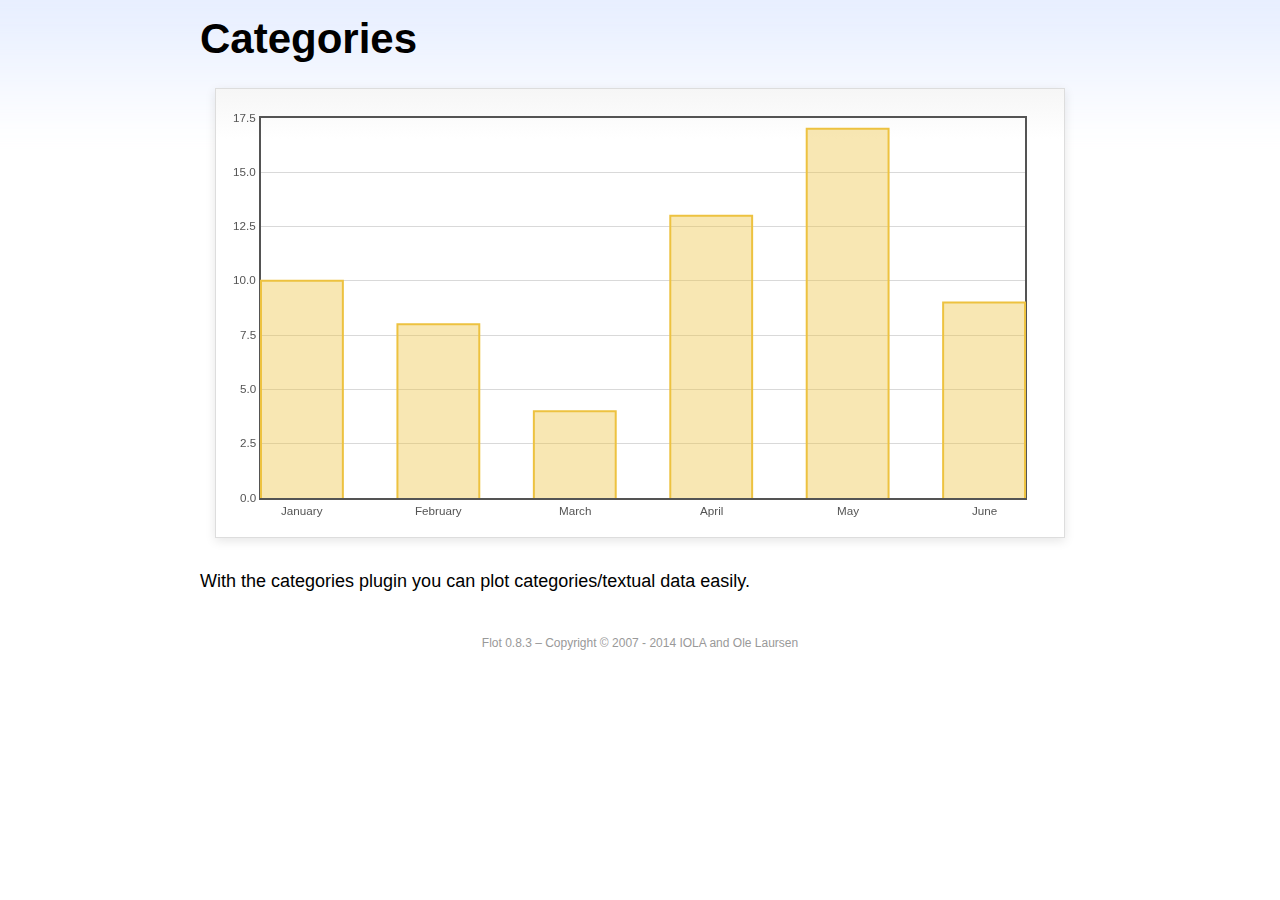
<file: assets/plugins/flot/examples/categories/index.html>
<!DOCTYPE html PUBLIC "-//W3C//DTD HTML 4.01//EN" "http://www.w3.org/TR/html4/strict.dtd">
<html>
<head>
	<meta http-equiv="Content-Type" content="text/html; charset=utf-8">
	<title>Flot Examples: Categories</title>
	<link href="../examples.css" rel="stylesheet" type="text/css">
	<!--[if lte IE 8]><script language="javascript" type="text/javascript" src="../../excanvas.min.js"></script><![endif]-->
	<script language="javascript" type="text/javascript" src="../../jquery.js"></script>
	<script language="javascript" type="text/javascript" src="../../jquery.flot.js"></script>
	<script language="javascript" type="text/javascript" src="../../jquery.flot.categories.js"></script>
	<script type="text/javascript">

	$(function() {

		var data = [ ["January", 10], ["February", 8], ["March", 4], ["April", 13], ["May", 17], ["June", 9] ];

		$.plot("#placeholder", [ data ], {
			series: {
				bars: {
					show: true,
					barWidth: 0.6,
					align: "center"
				}
			},
			xaxis: {
				mode: "categories",
				tickLength: 0
			}
		});

		// Add the Flot version string to the footer

		$("#footer").prepend("Flot " + $.plot.version + " &ndash; ");
	});

	</script>
</head>
<body>

	<div id="header">
		<h2>Categories</h2>
	</div>

	<div id="content">

		<div class="demo-container">
			<div id="placeholder" class="demo-placeholder"></div>
		</div>

		<p>With the categories plugin you can plot categories/textual data easily.</p>

	</div>

	<div id="footer">
		Copyright &copy; 2007 - 2014 IOLA and Ole Laursen
	</div>

</body>
</html>
</file>
<file: SAM Polibatam/fpdf/fpdf.css>
body {font-family:"Times New Roman",serif}
h1 {font:bold 135% Arial,sans-serif; color:#4000A0; margin-bottom:0.9em}
h2 {font:bold 95% Arial,sans-serif; color:#900000; margin-top:1.5em; margin-bottom:1em}
dl.param dt {text-decoration:underline}
dl.param dd {margin-top:1em; margin-bottom:1em}
dl.param ul {margin-top:1em; margin-bottom:1em}
tt, code, kbd {font-family:"Courier New",Courier,monospace; font-size:82%}
div.source {margin-top:1.4em; margin-bottom:1.3em}
div.source pre {display:table; border:1px solid #24246A; width:100%; margin:0em; font-family:inherit; font-size:100%}
div.source code {display:block; border:1px solid #C5C5EC; background-color:#F0F5FF; padding:6px; color:#000000}
div.doc-source {margin-top:1.4em; margin-bottom:1.3em}
div.doc-source pre {display:table; width:100%; margin:0em; font-family:inherit; font-size:100%}
div.doc-source code {display:block; background-color:#E0E0E0; padding:4px}
.kw {color:#000080; font-weight:bold}
.str {color:#CC0000}
.cmt {color:#008000}
p.demo {text-align:center; margin-top:-0.9em}
a.demo {text-decoration:none; font-weight:bold; color:#0000CC}
a.demo:link {text-decoration:none; font-weight:bold; color:#0000CC}
a.demo:hover {text-decoration:none; font-weight:bold; color:#0000FF}
a.demo:active {text-decoration:none; font-weight:bold; color:#0000FF}
</file>
<file: assets/plugins/flot/examples/examples.css>
* {	padding: 0; margin: 0; vertical-align: top; }

body {
	background: url(background.png) repeat-x;
	font: 18px/1.5em "proxima-nova", Helvetica, Arial, sans-serif;
}

a {	color: #069; }
a:hover { color: #28b; }

h2 {
	margin-top: 15px;
	font: normal 32px "omnes-pro", Helvetica, Arial, sans-serif;
}

h3 {
	margin-left: 30px;
	font: normal 26px "omnes-pro", Helvetica, Arial, sans-serif;
	color: #666;
}

p {
	margin-top: 10px;
}

button {
	font-size: 18px;
	padding: 1px 7px;
}

input {
	font-size: 18px;
}

input[type=checkbox] {
	margin: 7px;
}

#header {
	position: relative;
	width: 900px;
	margin: auto;
}

#header h2 {
	margin-left: 10px;
	vertical-align: middle;
	font-size: 42px;
	font-weight: bold;
	text-decoration: none;
	color: #000;
}

#content {
	width: 880px;
	margin: 0 auto;
	padding: 10px;
}

#footer {
	margin-top: 25px;
	margin-bottom: 10px;
	text-align: center;
	font-size: 12px;
	color: #999;
}

.demo-container {
	box-sizing: border-box;
	width: 850px;
	height: 450px;
	padding: 20px 15px 15px 15px;
	margin: 15px auto 30px auto;
	border: 1px solid #ddd;
	background: #fff;
	background: linear-gradient(#f6f6f6 0, #fff 50px);
	background: -o-linear-gradient(#f6f6f6 0, #fff 50px);
	background: -ms-linear-gradient(#f6f6f6 0, #fff 50px);
	background: -moz-linear-gradient(#f6f6f6 0, #fff 50px);
	background: -webkit-linear-gradient(#f6f6f6 0, #fff 50px);
	box-shadow: 0 3px 10px rgba(0,0,0,0.15);
	-o-box-shadow: 0 3px 10px rgba(0,0,0,0.1);
	-ms-box-shadow: 0 3px 10px rgba(0,0,0,0.1);
	-moz-box-shadow: 0 3px 10px rgba(0,0,0,0.1);
	-webkit-box-shadow: 0 3px 10px rgba(0,0,0,0.1);
}

.demo-placeholder {
	width: 100%;
	height: 100%;
	font-size: 14px;
	line-height: 1.2em;
}

.legend table {
	border-spacing: 5px;
}
</file>
